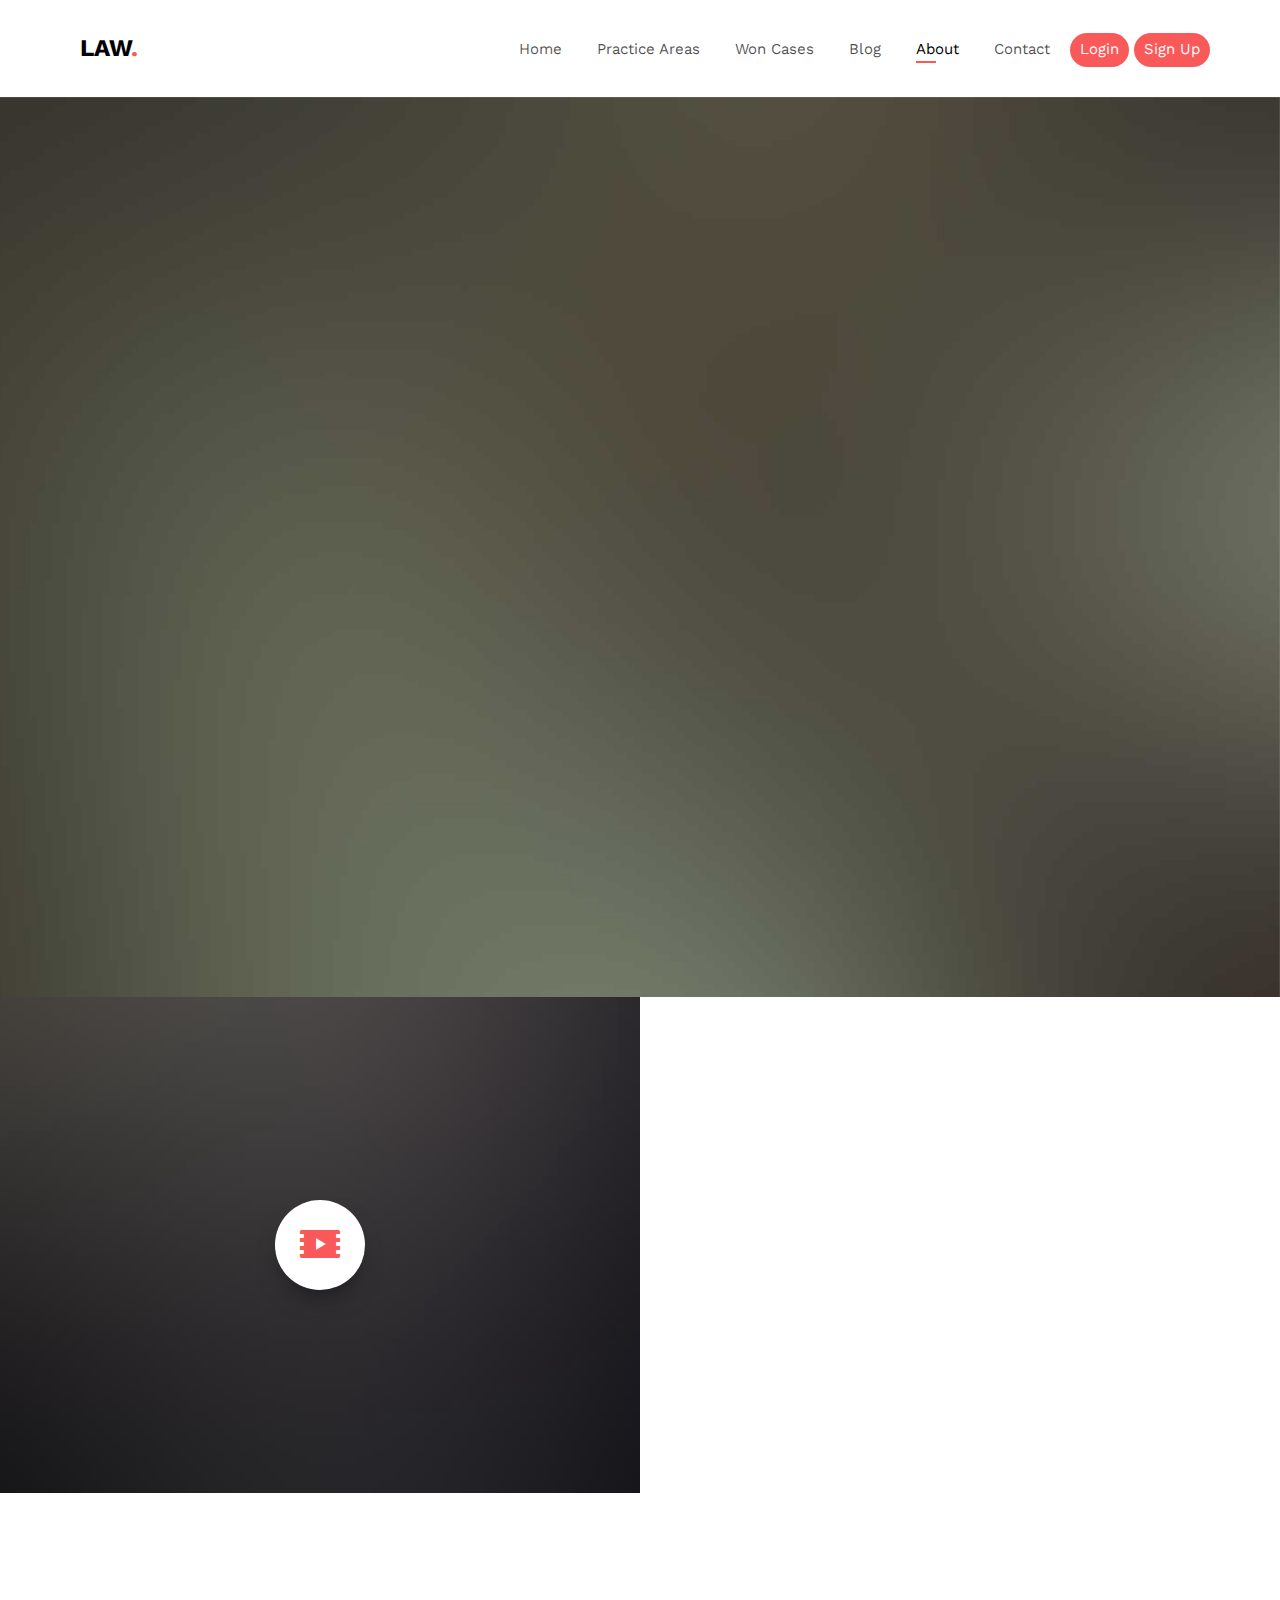
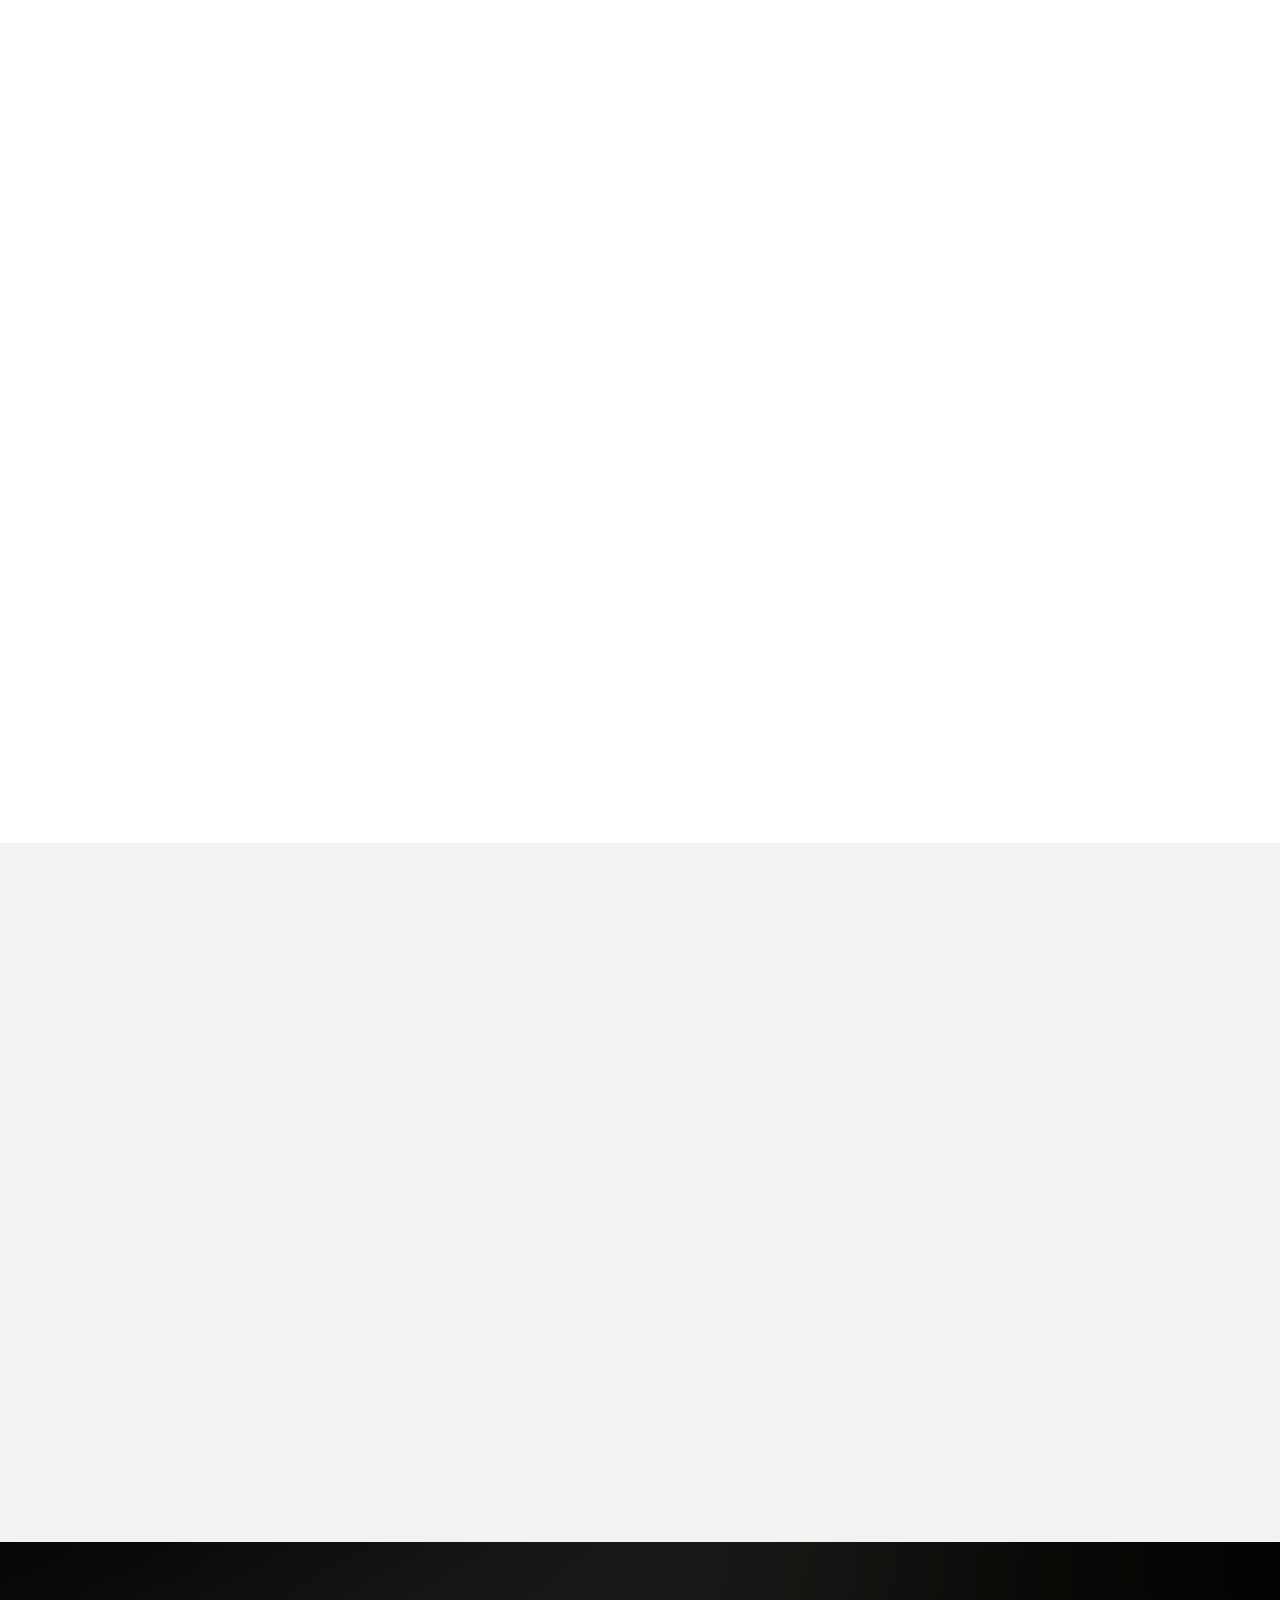
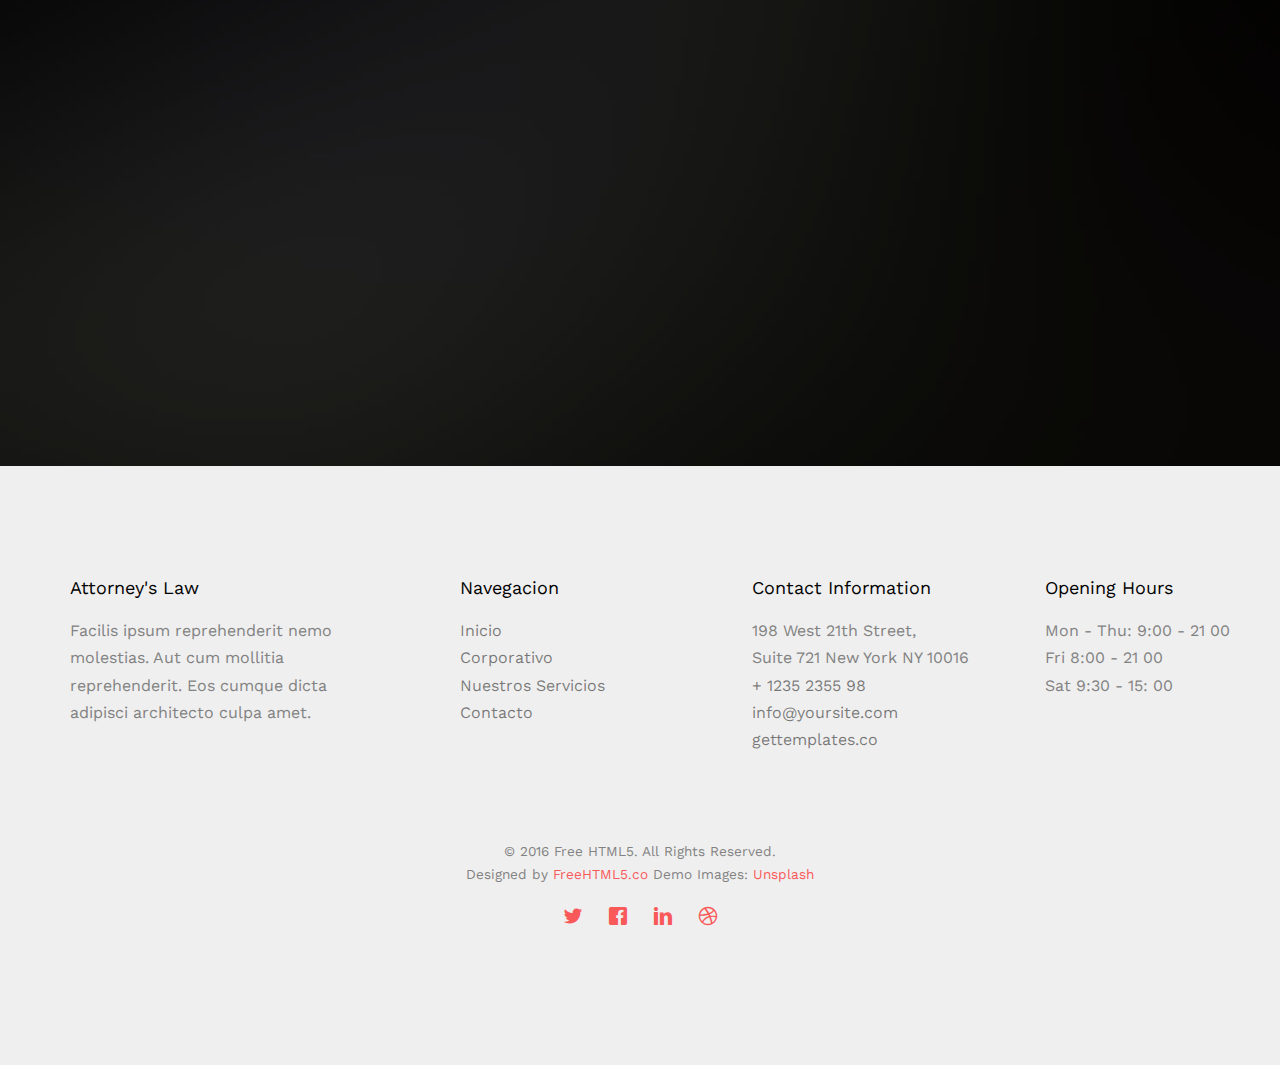
<file: about.html>
<!DOCTYPE HTML>
<html>
	<head>
	<meta charset="utf-8">
	<meta http-equiv="X-UA-Compatible" content="IE=edge">
	<title>Law &mdash; Free Website Template, Free HTML5 Template by freehtml5.co</title>
	<meta name="viewport" content="width=device-width, initial-scale=1">
	<meta name="description" content="Free HTML5 Website Template by FreeHTML5.co" />
	<meta name="keywords" content="free website templates, free html5, free template, free bootstrap, free website template, html5, css3, mobile first, responsive" />
	<meta name="author" content="FreeHTML5.co" />


  	<!-- Facebook and Twitter integration -->
	<meta property="og:title" content=""/>
	<meta property="og:image" content=""/>
	<meta property="og:url" content=""/>
	<meta property="og:site_name" content=""/>
	<meta property="og:description" content=""/>
	<meta name="twitter:title" content="" />
	<meta name="twitter:image" content="" />
	<meta name="twitter:url" content="" />
	<meta name="twitter:card" content="" />

	<link href="https://fonts.googleapis.com/css?family=Work+Sans:300,400,500,700,800" rel="stylesheet">
	
	<!-- Animate.css -->
	<link rel="stylesheet" href="css/animate.css">
	<!-- Icomoon Icon Fonts-->
	<link rel="stylesheet" href="css/icomoon.css">
	<!-- Bootstrap  -->
	<link rel="stylesheet" href="css/bootstrap.css">

	<!-- Magnific Popup -->
	<link rel="stylesheet" href="css/magnific-popup.css">

	<!-- Owl Carousel  -->
	<link rel="stylesheet" href="css/owl.carousel.min.css">
	<link rel="stylesheet" href="css/owl.theme.default.min.css">
	<!-- Flexslider  -->
	<link rel="stylesheet" href="css/flexslider.css">

	<!-- Theme style  -->
	<link rel="stylesheet" href="css/style.css">

	<!-- Modernizr JS -->
	<script src="js/modernizr-2.6.2.min.js"></script>
	<!-- FOR IE9 below -->
	<!--[if lt IE 9]>
	<script src="js/respond.min.js"></script>
	<![endif]-->

	</head>
	<body>
		
	<div class="fh5co-loader"></div>
	
	<div id="page">
	<nav class="fh5co-nav" role="navigation">
		<div class="top-menu">
			<div class="container">
				<div class="row">
					<div class="col-xs-2">
						<div id="fh5co-logo"><a href="index.html">Law<span>.</span></a></div>
					</div>
					<div class="col-xs-10 text-right menu-1">
						<ul>
							<li><a href="index.html">Home</a></li>
							<li><a href="servicios.html">Practice Areas</a></li>
							<li><a href="corporativo.html">Won Cases</a></li>
							<li class="has-dropdown">
								<a href="blog.html">Blog</a>
								<ul class="dropdown">
									<li><a href="#">Cases</a></li>
									<li><a href="#">Won Cases</a></li>
									<li><a href="#">Criminal Law</a></li>
									<li><a href="#">Business Law</a></li>
								</ul>
							</li>
							<li class="active"><a href="about.html">About</a></li>
							<li><a href="contacto.html">Contact</a></li>
							<li class="btn-cta"><a href="#"><span>Login</span></a></li>
							<li class="btn-cta"><a href="#"><span>Sign Up</span></a></li>
						</ul>
					</div>
				</div>
				
			</div>
		</div>
	</nav>

	<aside id="fh5co-hero" class="js-fullheight">
		<div class="flexslider js-fullheight">
			<ul class="slides">
		   	<li style="background-image: url(images/img_bg_1.jpg);">
		   		<div class="overlay-gradient"></div>
		   		<div class="container">
		   			<div class="col-md-10 col-md-offset-1 text-center js-fullheight slider-text">
		   				<div class="slider-text-inner desc">
		   					<h2 class="heading-section">About Us</h2>
		   					<p class="fh5co-lead">Designed with <i class="icon-heart3"></i> by the fine folks at <a href="http://freehtml5.co" target="_blank">FreeHTML5.co</a></p>
		   				</div>
		   			</div>
		   		</div>
		   	</li>
		  	</ul>
	  	</div>
	</aside>
	<div id="fh5co-content">
		<div class="video fh5co-video" style="background-image: url(images/video.jpg);">
			<a href="https://vimeo.com/channels/staffpicks/93951774" class="popup-vimeo"><i class="icon-video2"></i></a>
			<div class="overlay"></div>
		</div>
		<div class="choose animate-box">
			<div class="fh5co-heading">
				<h2>Why Choose Us?</h2>
				<p>Far far away, behind the word mountains, far from the countries Vokalia and Consonantia, there live the blind texts far from the countries Vokalia and Consonantia, there live the blind texts. </p>
			</div>
			<div class="progress">
				<div class="progress-bar progress-bar-striped active" role="progressbar" aria-valuenow="50" aria-valuemin="0" aria-valuemax="100" style="width:50%">
				Adoption Law 50%
				</div>
			</div>
			<div class="progress">
				<div class="progress-bar progress-bar-striped active" role="progressbar" aria-valuenow="50" aria-valuemin="0" aria-valuemax="100" style="width:80%">
				Family Law 80%
				</div>
			</div>
			<div class="progress">
				<div class="progress-bar progress-bar-striped active" role="progressbar" aria-valuenow="50" aria-valuemin="0" aria-valuemax="100" style="width:70%">
				Real Estate Law 70%
				</div>
			</div>
			<div class="progress">
				<div class="progress-bar progress-bar-striped active" role="progressbar" aria-valuenow="50" aria-valuemin="0" aria-valuemax="100" style="width:40%">
				Personal Injury Law 40%
				</div>
			</div>
		</div>
	</div>

	<div id="fh5co-about">
		<div class="container">
			<div class="row animate-box">
				<div class="col-md-8 col-md-offset-2 text-center fh5co-heading">
					<h2>Our Attorneys</h2>
					<p>Dignissimos asperiores vitae velit veniam totam fuga molestias accusamus alias autem provident. Odit ab aliquam dolor eius.</p>
				</div>
			</div>
			<div class="row">
				<div class="col-md-4 col-sm-4 text-center animate-box" data-animate-effect="fadeIn">
					<div class="fh5co-staff">
						<img src="images/user-2.jpg" alt="Free HTML5 Templates by gettemplates.co">
						<h3>Jean Smith</h3>
						<strong class="role">Counsel</strong>
						<p>Quos quia provident consequuntur culpa facere ratione maxime commodi voluptates id repellat velit eaque aspernatur expedita. Possimus itaque adipisci.</p>
						<ul class="fh5co-social-icons">
							<li><a href="#"><i class="icon-facebook"></i></a></li>
							<li><a href="#"><i class="icon-twitter"></i></a></li>
							<li><a href="#"><i class="icon-dribbble"></i></a></li>
							<li><a href="#"><i class="icon-github"></i></a></li>
						</ul>
					</div>
				</div>
				<div class="col-md-4 col-sm-4 text-center animate-box" data-animate-effect="fadeIn">
					<div class="fh5co-staff">
						<img src="images/user-2.jpg" alt="Free HTML5 Templates by gettemplates.co">
						<h3>Hush Raven</h3>
						<strong class="role">Head of International Practice</strong>
						<p>Quos quia provident consequuntur culpa facere ratione maxime commodi voluptates id repellat velit eaque aspernatur expedita. Possimus itaque adipisci.</p>
						<ul class="fh5co-social-icons">
							<li><a href="#"><i class="icon-facebook"></i></a></li>
							<li><a href="#"><i class="icon-twitter"></i></a></li>
							<li><a href="#"><i class="icon-dribbble"></i></a></li>
							<li><a href="#"><i class="icon-github"></i></a></li>
						</ul>
					</div>
				</div>
				<div class="col-md-4 col-sm-4 text-center animate-box" data-animate-effect="fadeIn">
					<div class="fh5co-staff">
						<img src="images/user-2.jpg" alt="Free HTML5 Templates by gettemplates.co">
						<h3>Alex King</h3>
						<strong class="role">Managing Partner, Attorney</strong>
						<p>Quos quia provident consequuntur culpa facere ratione maxime commodi voluptates id repellat velit eaque aspernatur expedita. Possimus itaque adipisci.</p>
						<ul class="fh5co-social-icons">
							<li><a href="#"><i class="icon-facebook"></i></a></li>
							<li><a href="#"><i class="icon-twitter"></i></a></li>
							<li><a href="#"><i class="icon-dribbble"></i></a></li>
							<li><a href="#"><i class="icon-github"></i></a></li>
						</ul>
					</div>
				</div>
			</div>
		</div>
	</div>

	<div id="fh5co-testimonial" class="fh5co-bg-section">
		<div class="container">
			<div class="row animate-box">
				<div class="col-md-6 col-md-offset-3 text-center fh5co-heading">
					<h2>Testimonials</h2>
				</div>
			</div>
			<div class="row">
				<div class="col-md-10 col-md-offset-1">
					<div class="row animate-box">
						<div class="owl-carousel owl-carousel-fullwidth">
							<div class="item">
								<div class="testimony-slide active text-center">
									<figure>
										<img src="images/user-1.jpg" alt="user">
									</figure>
									<span>Jean Doe, via <a href="#" class="twitter">Twitter</a></span>
									<blockquote>
										<p>&ldquo;Far far away, behind the word mountains, far from the countries Vokalia and Consonantia, there live the blind texts. Separated they live in Bookmarksgrove right at the coast of the Semantics, a large language ocean.&rdquo;</p>
									</blockquote>
								</div>
							</div>
							<div class="item">
								<div class="testimony-slide active text-center">
									<figure>
										<img src="images/user-1.jpg" alt="user">
									</figure>
									<span>John Doe, via <a href="#" class="twitter">Twitter</a></span>
									<blockquote>
										<p>&ldquo;Separated they live in Bookmarksgrove right at the coast of the Semantics, a large language ocean.&rdquo;</p>
									</blockquote>
								</div>
							</div>
							<div class="item">
								<div class="testimony-slide active text-center">
									<figure>
										<img src="images/user-1.jpg" alt="user">
									</figure>
									<span>John Doe, via <a href="#" class="twitter">Twitter</a></span>
									<blockquote>
										<p>&ldquo;Far from the countries Vokalia and Consonantia, there live the blind texts. Separated they live in Bookmarksgrove right at the coast of the Semantics, a large language ocean.&rdquo;</p>
									</blockquote>
								</div>
							</div>
						</div>
					</div>
				</div>
			</div>
		</div>
	</div>


	<div id="fh5co-started" style="background-image:url(images/img_bg_2.jpg);">
		<div class="overlay"></div>
		<div class="container">
			<div class="row animate-box">
				<div class="col-md-8 col-md-offset-2 text-center fh5co-heading">
					<h2>Legal Advice</h2>
					<p>We help people effectively fight their offenders back and successfully defend their own stand!</p>
				</div>
			</div>
			<div class="row animate-box">
				<div class="col-md-8 col-md-offset-2 text-center">
					<p><a href="#" class="btn btn-default btn-lg">Consultation</a></p>
				</div>
			</div>
		</div>
	</div>

	<footer id="fh5co-footer" role="contentinfo">
		<div class="container">
			<div class="row row-pb-md">
				<div class="col-md-3 fh5co-widget">
					<h4>Attorney's Law</h4>
					<p>Facilis ipsum reprehenderit nemo molestias. Aut cum mollitia reprehenderit. Eos cumque dicta adipisci architecto culpa amet.</p>
				</div>
				<div class="col-md-3 col-md-push-1">
					<h4>Navegacion</h4>
					<ul class="fh5co-footer-links">
						<li><a href="index.html">Inicio</a></li>
						<li><a href="corporativo.html">Corporativo</a></li>
						<li><a href="servicios.html">Nuestros Servicios</a></li>
						<li><a href="contacto.html">Contacto</a></li>
					</ul>
				</div>

				<div class="col-md-3 col-md-push-1">
					<h4>Contact Information</h4>
					<ul class="fh5co-footer-links">
						<li>198 West 21th Street, <br> Suite 721 New York NY 10016</li>
						<li><a href="tel://1234567920">+ 1235 2355 98</a></li>
						<li><a href="mailto:info@yoursite.com">info@yoursite.com</a></li>
						<li><a href="http://gettemplates.co">gettemplates.co</a></li>
					</ul>
				</div>

				<div class="col-md-3 col-md-push-1">
					<h4>Opening Hours</h4>
					<ul class="fh5co-footer-links">
						<li>Mon - Thu: 9:00 - 21 00</li>
						<li>Fri 8:00 - 21 00</li>
						<li>Sat 9:30 - 15: 00</li>
					</ul>
				</div>

			</div>

			<div class="row copyright">
				<div class="col-md-12 text-center">
					<p>
						<small class="block">&copy; 2016 Free HTML5. All Rights Reserved.</small> 
						<small class="block">Designed by <a href="http://freehtml5.co/" target="_blank">FreeHTML5.co</a> Demo Images: <a href="http://unsplash.co/" target="_blank">Unsplash</a></small>
					</p>
					<p>
						<ul class="fh5co-social-icons">
							<li><a href="#"><i class="icon-twitter"></i></a></li>
							<li><a href="#"><i class="icon-facebook"></i></a></li>
							<li><a href="#"><i class="icon-linkedin"></i></a></li>
							<li><a href="#"><i class="icon-dribbble"></i></a></li>
						</ul>
					</p>
				</div>
			</div>

		</div>
	</footer>
	</div>

	<div class="gototop js-top">
		<a href="#" class="js-gotop"><i class="icon-arrow-up"></i></a>
	</div>
	
	<!-- jQuery -->
	<script src="js/jquery.min.js"></script>
	<!-- jQuery Easing -->
	<script src="js/jquery.easing.1.3.js"></script>
	<!-- Bootstrap -->
	<script src="js/bootstrap.min.js"></script>
	<!-- Waypoints -->
	<script src="js/jquery.waypoints.min.js"></script>
	<!-- Stellar Parallax -->
	<script src="js/jquery.stellar.min.js"></script>
	<!-- Carousel -->
	<script src="js/owl.carousel.min.js"></script>
	<!-- Flexslider -->
	<script src="js/jquery.flexslider-min.js"></script>
	<!-- countTo -->
	<script src="js/jquery.countTo.js"></script>
	<!-- Magnific Popup -->
	<script src="js/jquery.magnific-popup.min.js"></script>
	<script src="js/magnific-popup-options.js"></script>
	<!-- Main -->
	<script src="js/main.js"></script>

	</body>
</html>
</file>
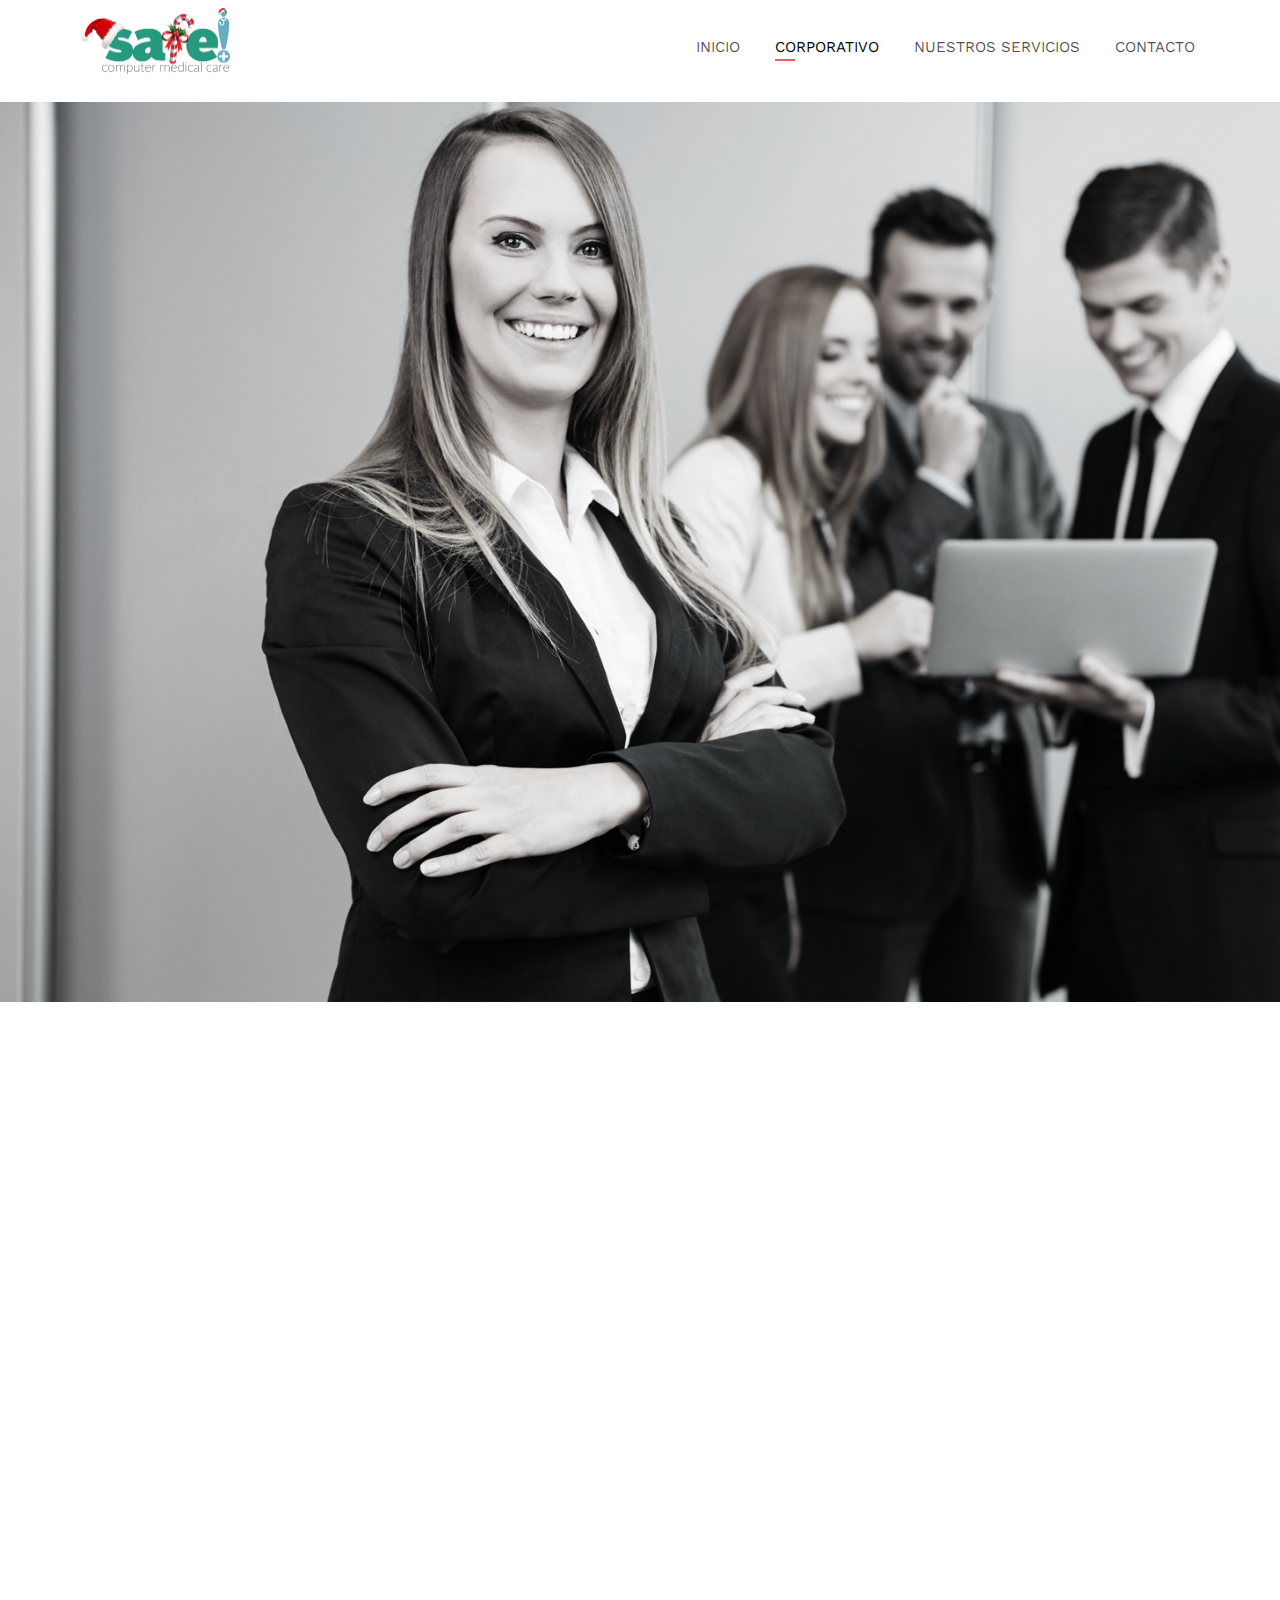
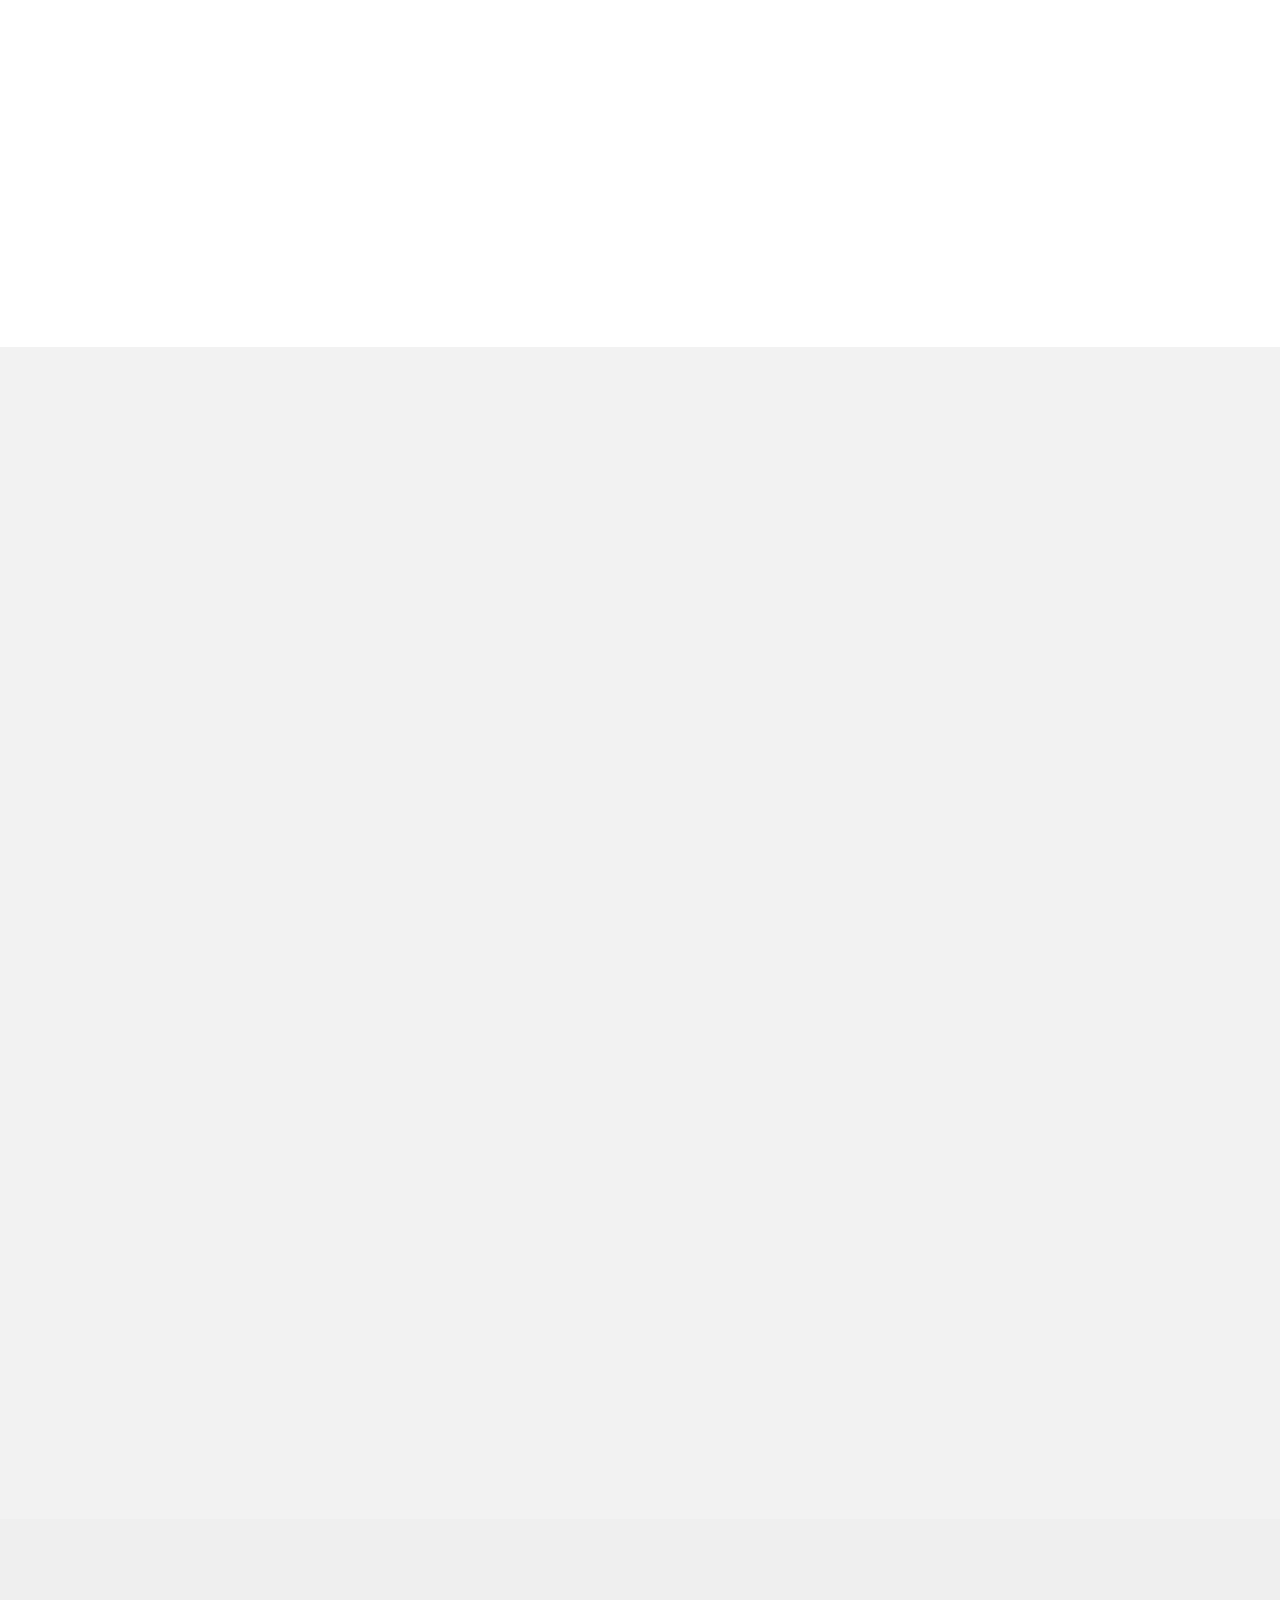
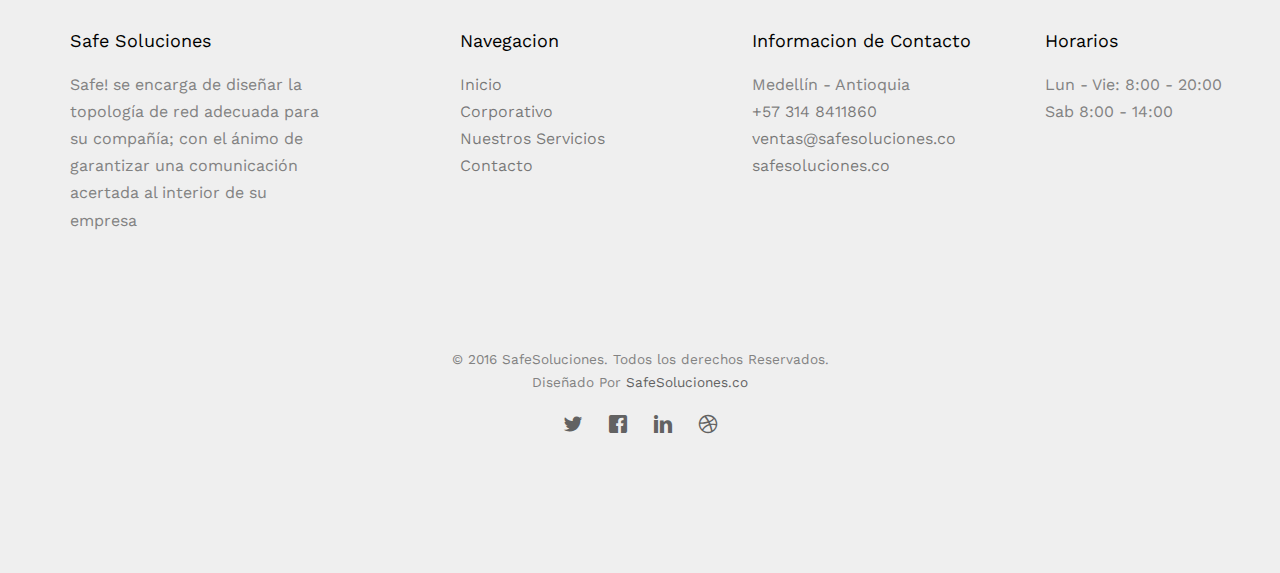
<file: corporativo.html>
<!DOCTYPE HTML>
<html>
<head>
	<meta charset="utf-8">
	<meta http-equiv="X-UA-Compatible" content="IE=edge">
	<title>Safe Soluciones - Corporativo</title>
	<meta name="viewport" content="width=device-width, initial-scale=1">
	<meta name="description" content="" />
	<meta name="keywords" content="" />
	<meta name="author" content="SafeSoluciones.co" />

	<!-- Facebook and Twitter integration -->
	<meta property="og:title" content=""/>
	<meta property="og:image" content=""/>
	<meta property="og:url" content=""/>
	<meta property="og:site_name" content=""/>
	<meta property="og:description" content=""/>
	<meta name="twitter:title" content="" />
	<meta name="twitter:image" content="" />
	<meta name="twitter:url" content="" />
	<meta name="twitter:card" content="" />

	<link href="https://fonts.googleapis.com/css?family=Work+Sans:300,400,500,700,800" rel="stylesheet">

	<!-- Animate.css -->
	<link rel="stylesheet" href="css/animate.css">
	<!-- Icomoon Icon Fonts-->
	<link rel="stylesheet" href="css/icomoon.css">
	<!-- Bootstrap  -->
	<link rel="stylesheet" href="css/bootstrap.css">

	<!-- Magnific Popup -->
	<link rel="stylesheet" href="css/magnific-popup.css">

	<!-- Owl Carousel  -->
	<link rel="stylesheet" href="css/owl.carousel.min.css">
	<link rel="stylesheet" href="css/owl.theme.default.min.css">
	<!-- Flexslider  -->
	<link rel="stylesheet" href="css/flexslider.css">

	<!-- Theme style  -->
	<link rel="stylesheet" href="css/style.css">

	<!-- Modernizr JS -->
	<script src="js/modernizr-2.6.2.min.js"></script>
	<!-- FOR IE9 below -->
	<!--[if lt IE 9]>
	<script src="js/respond.min.js"></script>
	<![endif]-->

</head>
<body>

<div class="fh5co-loader"></div>

<div id="page">
	<nav class="fh5co-nav" role="navigation">
		<div class="top-menu">
			<div class="container">
				<div class="row">
					<div class="col-xs-2">
						<div id="fh5co-logo"><a href="index.html" class="logo"><img src="images/logo.png"></a></div>
					</div>
					<div class="col-xs-10 text-right menu-1">
						<ul>
							<li><a href="index.html">INICIO</a></li>
							<li class="active"><a href="corporativo.html">CORPORATIVO</a></li>
							<li><a href="servicios.html">NUESTROS SERVICIOS</a></li>
							<li><a href="contacto.html">CONTACTO</a></li>
							<!--<li class="btn-cta"><a href="#"><span>Login</span></a></li>-->
							<!--<li class="btn-cta"><a href="#"><span>Sign Up</span></a></li>-->
						</ul>
					</div>
				</div>

			</div>
		</div>
	</nav>

	<aside id="fh5co-hero" class="js-fullheight">
		<div class="flexslider js-fullheight">
			<ul class="slides">
		   	<li style="background-image: url(images/mision_0.jpg);  filter: grayscale(90%); ">
		   		<div class="overlay-gradient"></div>
		   		<div class="container">
		   			<div class="col-md-10 col-md-offset-1 text-center js-fullheight slider-text">
		   				<div class="slider-text-inner desc">
		   					<h2 style="color: #fff" class="heading-section">SAFE! SOLUCIONES INFORMÁTICAS</h2>
		   					<p  style="color: #fff" class="fh5co-lead">Safe! Pone a su disposición todo su equipo técnico, conformado por Ingenieros, tecnólogos y técnicos altamente calificados, trabajamos desde la sensibilización de los funcionarios de su empresa,
								mediante la capacitación, acompañamiento y seguimiento en la mejora de los procesos y ayudándolos a dar buen uso a las herramientas tecnológicas que la empresa pone a su disposición, con el fin de mejorar
								los tiempos en las respuestas de su procesos productivos.
								Capacitamos al personal encargado de su área de tecnología, para que estén a la vanguardia de los últimos avances y en el manejo adecuado de herramientas tecnológicas, lo cual mejora en un alto porcentaje el rendimiento de su maquinaria tecnológica.</p>
		   				</div>
		   			</div>
		   		</div>
		   	</li>
		  	</ul>
	  	</div>
	</aside>

		<div id="fh5co-project">
			<div class="container">
				<div class="row animate-box">
					<div class="col-md-8 col-md-offset-2 text-center fh5co-heading">
						<h2>Nuestro Equipo</h2>
						<!--<p>Capacitamos al personal encargado de su área de tecnología, para que estén a la vanguardia de los últimos avances y en el manejo adecuado de herramientas tecnológicas, lo cual mejora en un alto porcentaje el rendimiento de su maquinaria tecnológica.</p>-->
					</div>
				</div>
			</div>
			<div class="container">
				<div class="row">
					<div class="col-md-4 col-sm-6 text-center fh5co-project animate-box" data-animate-effect="fadeIn">
						<a href="#"><img src="images/project-1.jpg" alt="" class="img-responsive">
							<h3>Juan Carlos Trujillo</h3>
							<span>Desarrollador Web</span>
						</a>
					</div>
					<div class="col-md-4 col-sm-6 text-center fh5co-project animate-box" data-animate-effect="fadeIn">
						<a href="#"><img src="images/project-2.jpg" alt="" class="img-responsive">
							<h3>Franshescoli Polania</h3>
							<span>Diseñador</span>
						</a>
					</div>
					<div class="col-md-4 col-sm-6 text-center fh5co-project animate-box" data-animate-effect="fadeIn">
						<a href="#"><img src="images/project-3.jpg" alt="" class="img-responsive">
							<h3>Anderson Lopez</h3>
							<span>Desarrollador</span>
						</a>
					</div>
					<div class="col-md-4 col-sm-6 text-center fh5co-project animate-box" data-animate-effect="fadeIn">
						<a href="#"><img src="images/project-4.jpg" alt="" class="img-responsive">
							<h3>Daniela Velez</h3>
							<span>Diseño</span>
						</a>
					</div>
					<div class="col-md-4 col-sm-6 text-center fh5co-project animate-box" data-animate-effect="fadeIn">
						<a href="#"><img src="images/project-5.jpg" alt="" class="img-responsive">
							<h3>David Vasquez</h3>
							<span>Desarrollador Web</span>
						</a>
					</div>
					<div class="col-md-4 col-sm-6 text-center fh5co-project animate-box" data-animate-effect="fadeIn">
						<a href="#"><img src="images/project-6.jpg" alt="" class="img-responsive">
							<h3>Johnnatan Villada</h3>
							<span>Gerente</span>
						</a>
					</div>
				</div>
			</div>
		</div>

	<div id="fh5co-practice" class="fh5co-bg-section">
		<div class="container">
			<div class="row animate-box">
				<div class="col-md-8 col-md-offset-2 text-center fh5co-heading">
					<h2>NOSOTROS</h2>
					<p>Conoce Un Poco Sobre Nuestra Empresa</p>
				</div>
			</div>
			<div class="row">
				<div class="col-md-4 text-center animate-box">
					<div class="services">
						<div class="desc">
							<h1>Mision</h1>
							<p style="text-align: justify">
								Nos dedicamos a la venta, alquiler, soporte e implementación tecnológica. Generadora de valor para nuestros clientes, a través de excelentes relaciones,
								innovación, buenos negocios, trabajo continuo, persistencia y disciplina, ayudamos a las empresas a poner la gestión de sus funciones en único sistema,
								reduciendo el impacto por pérdida de tiempo, de información y de dinero.
							</p>
						</div>
					</div>
				</div>
				<div class="col-md-4 text-center animate-box">
					<div class="services">
						<div class="desc">
							<h1>Vision</h1>
							<p style="text-align: justify">
								Ser rentables, perdurables y reconocidos como la empresa de
								Soporte Técnico especializado líder en el mercado colombiano.
							</p>
						</div>
					</div>
				</div>
				<div class="col-md-4 text-center animate-box">
					<div class="services">
						<div class="desc">
							<h1>Valores</h1>
							<p style="text-align: justify">
								*El respeto y responsabilidad que proyectamos a nuestros clientes y proveedores nos permite su confianza y credibilidad.<br>
								*Comunicación y trabajo en equipo.<br>
								*Disfrutamos de lo que hacemos.<br>
								*Hacemos relaciones de amistad.<br>
								*Cumplimiento.
							</p>
							<span></span>
						</div>
					</div>
				</div>
				<div class="col-md-4 text-center animate-box">
					<div class="services">
						<div class="desc">
							<h1>Principios</h1>
							<p style="text-align: justify">
								*Cumplimiento.<br>
								*Innovación y crecimiento.<br>
								*Escalabilidad.<br>
								*Calidad de la atención.<br>
								*Precios módicos.
							</p>
							<span></span>
						</div>
					</div>
				</div>

			</div>
		</div>
	</div>

	<footer id="fh5co-footer" role="contentinfo">
		<div class="container">
			<div class="row row-pb-md">
				<div class="col-md-3 fh5co-widget">
					<h4>Safe Soluciones</h4>
					<p>Safe! se encarga de diseñar la topología de red adecuada para su compañía; con el ánimo de garantizar una comunicación acertada al interior de su empresa</p>
				</div>
				<div class="col-md-3 col-md-push-1">
					<h4>Navegacion</h4>
					<ul class="fh5co-footer-links">
						<li><a href="index.html">Inicio</a></li>
						<li><a href="corporativo.html">Corporativo</a></li>
						<li><a href="servicios.html">Nuestros Servicios</a></li>
						<li><a href="contacto.html">Contacto</a></li>
					</ul>
				</div>

				<div class="col-md-3 col-md-push-1">
					<h4>Informacion de Contacto</h4>
					<ul class="fh5co-footer-links">
						<li> Medellín - Antioquia</li>
						<li><a href="tel://314 8411860">+57 314 8411860</a></li>
						<li><a href="mailto:ventas@safesoluciones.co">ventas@safesoluciones.co</a></li>
						<li><a href="http://safesoluciones.co">safesoluciones.co</a></li>
					</ul>
				</div>

				<div class="col-md-3 col-md-push-1">
					<h4>Horarios</h4>
					<ul class="fh5co-footer-links">
						<li>Lun - Vie: 8:00 - 20:00</li>
						<li>Sab 8:00 - 14:00</li>
					</ul>
				</div>

			</div>

			<div class="row copyright">
				<div class="col-md-12 text-center">
					<p>
						<small class="block">&copy; 2016 SafeSoluciones. Todos los derechos Reservados.</small>
						<small class="block">Diseñado Por <a style="color: #626262" href="http://safesoluciones.co/" target="_blank">SafeSoluciones.co</a></small>
					</p>
					<p>
					<ul class="fh5co-social-icons">
						<li><a href="#" style="color: #626262"><i class="icon-twitter"></i></a></li>
						<li><a href="#" style="color: #626262"><i class="icon-facebook"></i></a></li>
						<li><a href="#" style="color: #626262"><i class="icon-linkedin"></i></a></li>
						<li><a href="#" style="color: #626262"><i class="icon-dribbble"></i></a></li>
					</ul>
					</p>
				</div>
			</div>

		</div>
	</footer>
	</div>

	<div class="gototop js-top">
		<a href="#" class="js-gotop"><i class="icon-arrow-up"></i></a>
	</div>

	<!-- jQuery -->
	<script src="js/jquery.min.js"></script>
	<!-- jQuery Easing -->
	<script src="js/jquery.easing.1.3.js"></script>
	<!-- Bootstrap -->
	<script src="js/bootstrap.min.js"></script>
	<!-- Waypoints -->
	<script src="js/jquery.waypoints.min.js"></script>
	<!-- Stellar Parallax -->
	<script src="js/jquery.stellar.min.js"></script>
	<!-- Carousel -->
	<script src="js/owl.carousel.min.js"></script>
	<!-- Flexslider -->
	<script src="js/jquery.flexslider-min.js"></script>
	<!-- countTo -->
	<script src="js/jquery.countTo.js"></script>
	<!-- Magnific Popup -->
	<script src="js/jquery.magnific-popup.min.js"></script>
	<script src="js/magnific-popup-options.js"></script>
	<!-- Main -->
	<script src="js/main.js"></script>

	</body>
</html>
</file>
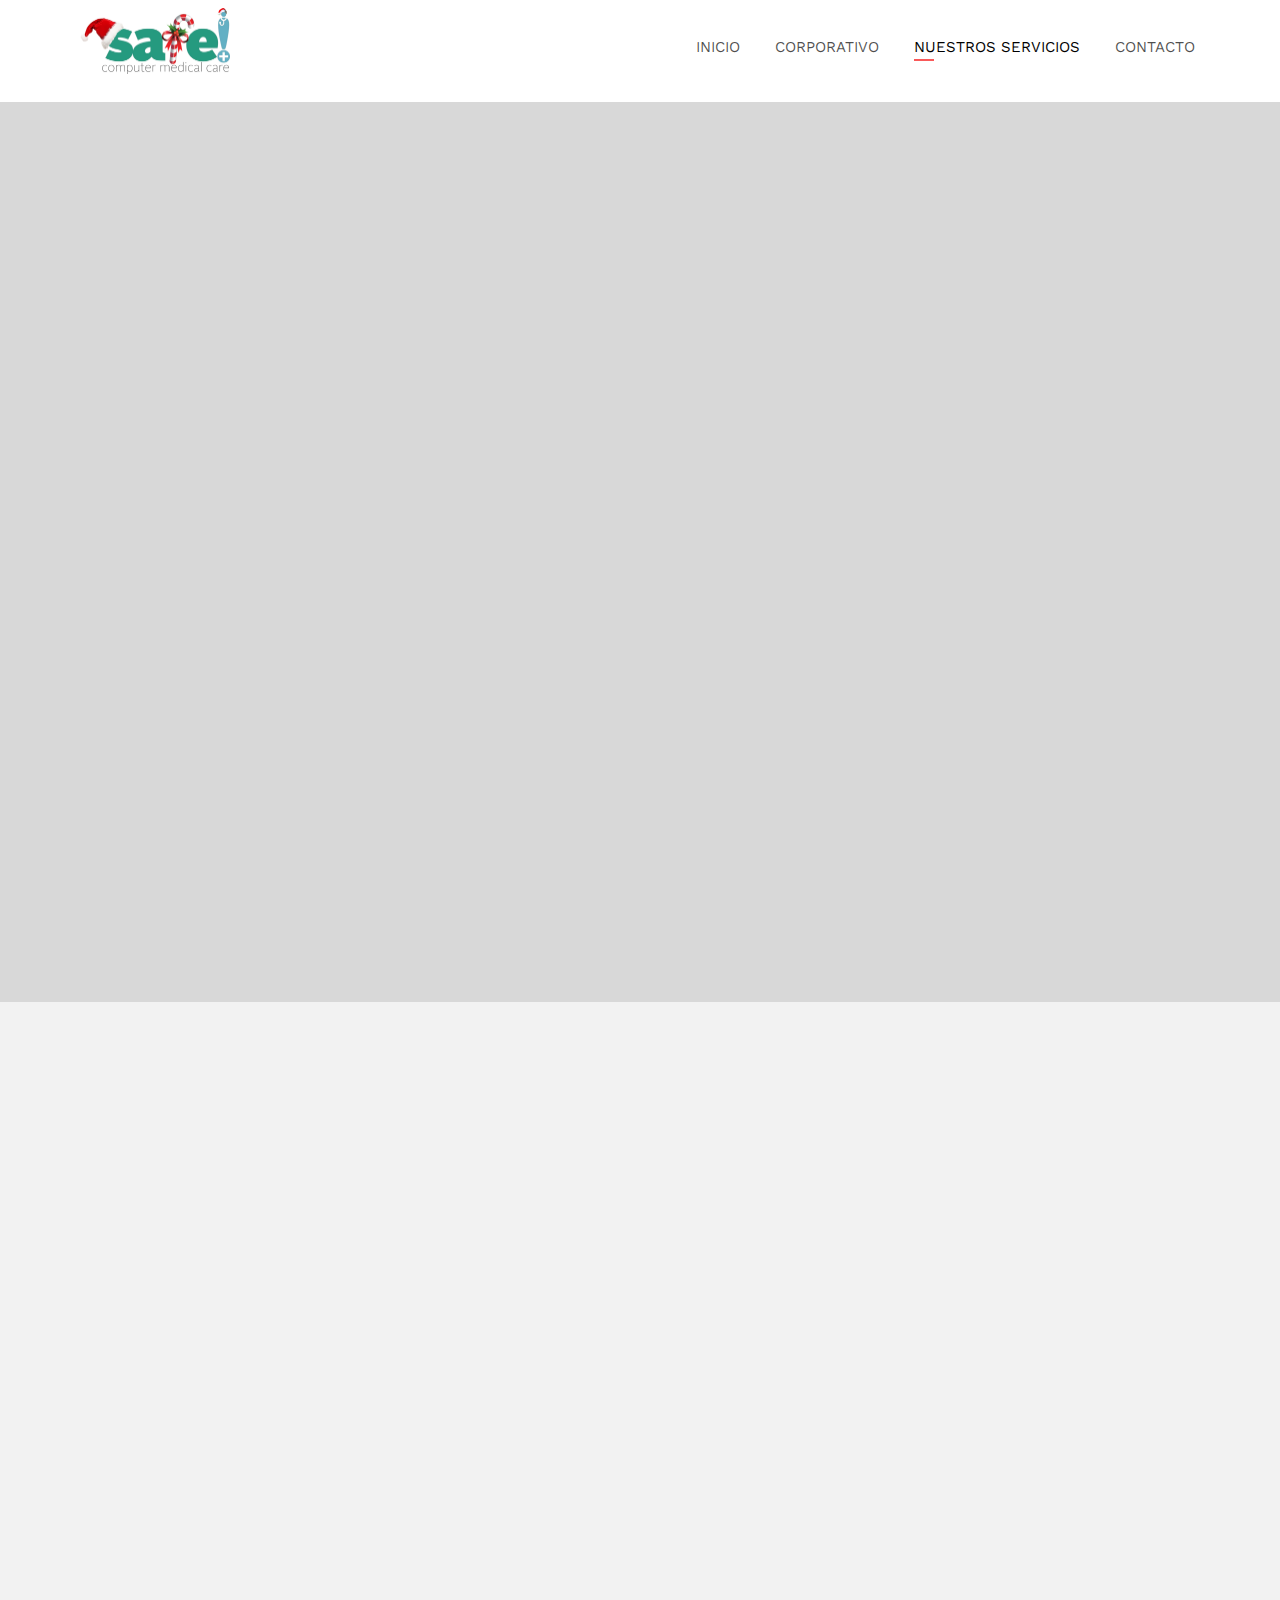
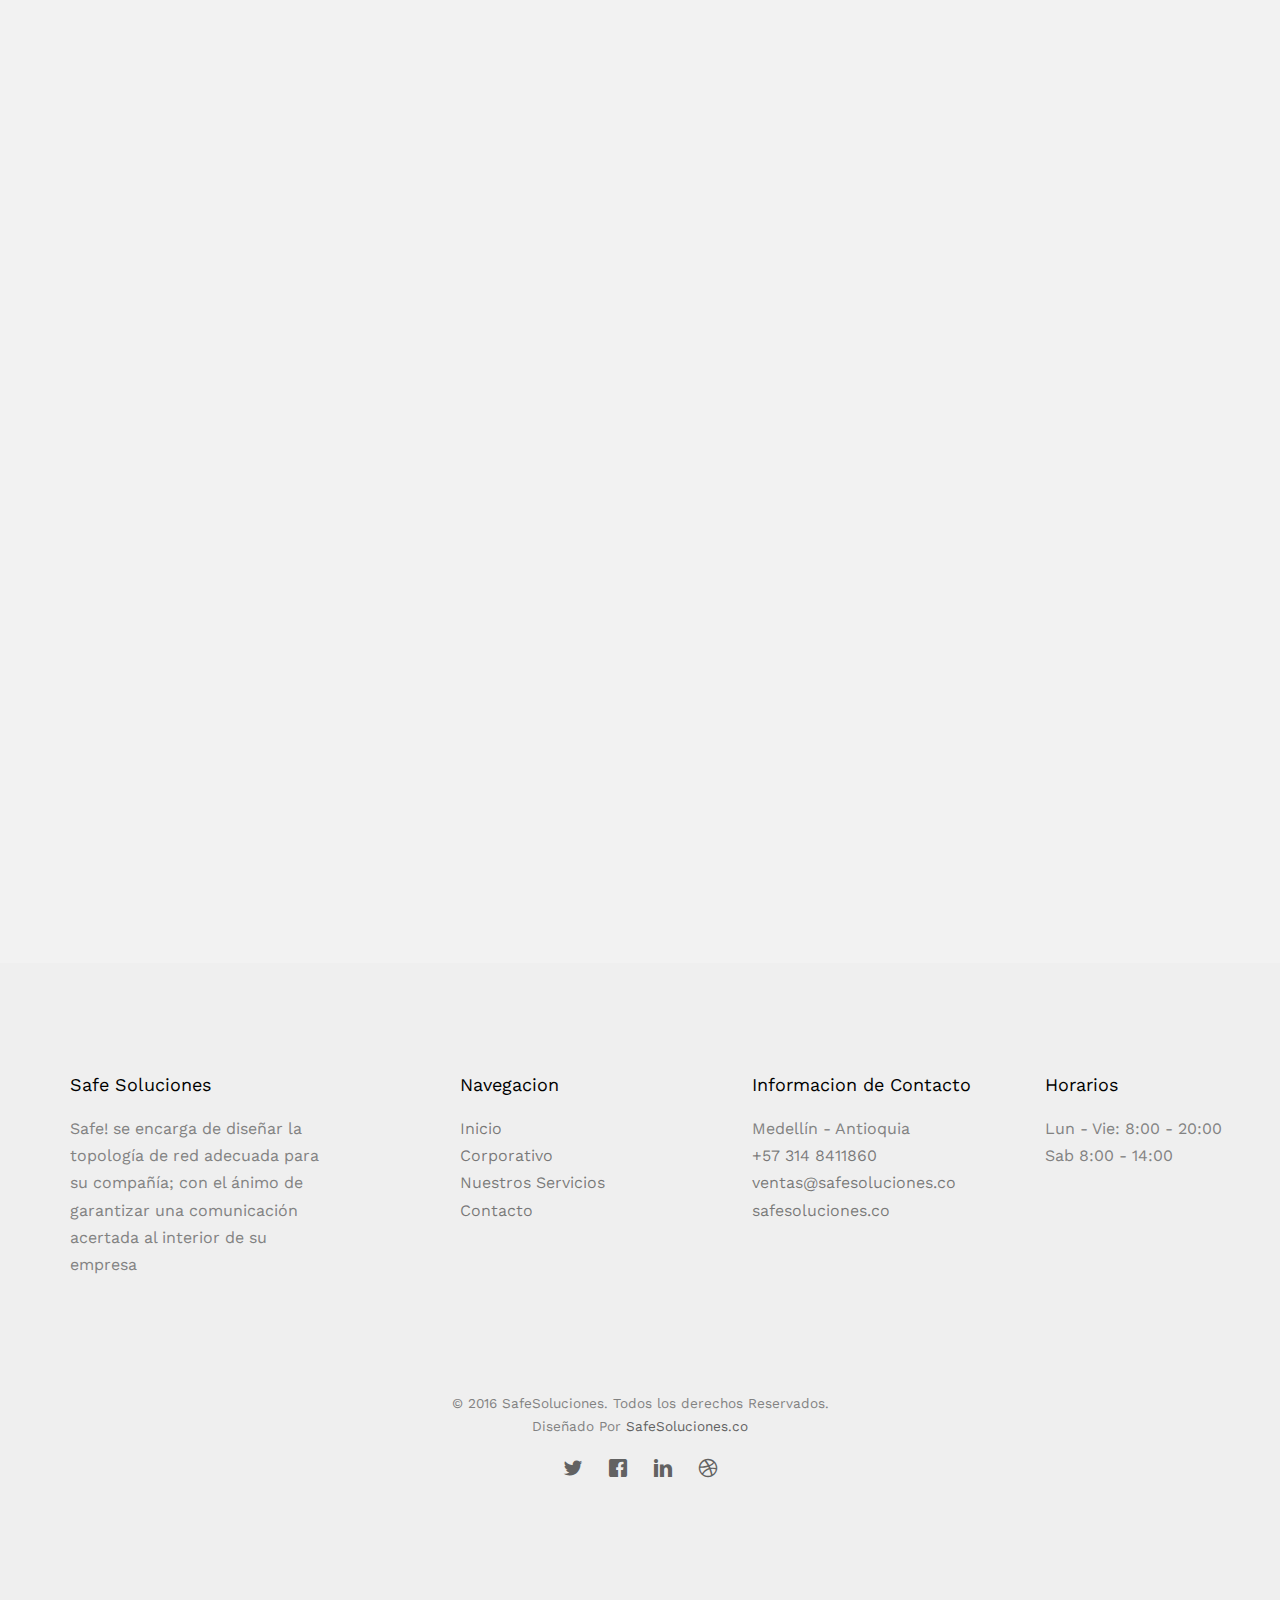
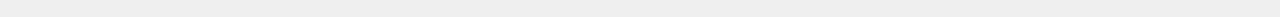
<file: servicios.html>
<!DOCTYPE HTML>
<html>
<head>
	<meta charset="utf-8">
	<meta http-equiv="X-UA-Compatible" content="IE=edge">
	<title>Safe Soluciones</title>
	<meta name="viewport" content="width=device-width, initial-scale=1">
	<meta name="description" content="" />
	<meta name="keywords" content="" />
	<meta name="author" content="SafeSoluciones.co" />

	<!-- Facebook and Twitter integration -->
	<meta property="og:title" content=""/>
	<meta property="og:image" content=""/>
	<meta property="og:url" content=""/>
	<meta property="og:site_name" content=""/>
	<meta property="og:description" content=""/>
	<meta name="twitter:title" content="" />
	<meta name="twitter:image" content="" />
	<meta name="twitter:url" content="" />
	<meta name="twitter:card" content="" />

	<link href="https://fonts.googleapis.com/css?family=Work+Sans:300,400,500,700,800" rel="stylesheet">

	<!-- Animate.css -->
	<link rel="stylesheet" href="css/animate.css">
	<!-- Icomoon Icon Fonts-->
	<link rel="stylesheet" href="css/icomoon.css">
	<!-- Bootstrap  -->
	<link rel="stylesheet" href="css/bootstrap.css">

	<!-- Magnific Popup -->
	<link rel="stylesheet" href="css/magnific-popup.css">

	<!-- Owl Carousel  -->
	<link rel="stylesheet" href="css/owl.carousel.min.css">
	<link rel="stylesheet" href="css/owl.theme.default.min.css">
	<!-- Flexslider  -->
	<link rel="stylesheet" href="css/flexslider.css">

	<!-- Theme style  -->
	<link rel="stylesheet" href="css/style.css">

	<!-- Modernizr JS -->
	<script src="js/modernizr-2.6.2.min.js"></script>
	<!-- FOR IE9 below -->
	<!--[if lt IE 9]>
	<script src="js/respond.min.js"></script>
	<![endif]-->

</head>
<body>

<div class="fh5co-loader"></div>

<div id="page">
	<nav class="fh5co-nav" role="navigation">
		<div class="top-menu">
			<div class="container">
				<div class="row">
					<div class="col-xs-2">
						<div id="fh5co-logo"><a href="index.html" class="logo"><img src="images/logo.png"></a></div>
					</div>
					<div class="col-xs-10 text-right menu-1">
						<ul>
							<li><a href="index.html">INICIO</a></li>
							<li><a href="corporativo.html">CORPORATIVO</a></li>
							<li class="active"><a href="servicios.html">NUESTROS SERVICIOS</a></li>
							<li><a href="contacto.html">CONTACTO</a></li>

						</ul>
					</div>
				</div>

			</div>
		</div>
	</nav>

	<aside id="fh5co-hero" class="js-fullheight">
		<div class="flexslider js-fullheight">
			<ul class="slides">
		   	<li style="background-color:rgba(62, 62, 62, 0.2);">
		   		<div class="overlay-gradient"></div>
		   		<div class="container">
		   			<div class="col-md-10 col-md-offset-1 text-center js-fullheight slider-text">
		   				<div class="slider-text-inner desc">
		   					<h2 class="heading-section" style="color: #626262">GUÍA DE SOLUCIONES INMEDIATAS</h2>
		   					<p class="fh5co-lead" style="color: #626262; text-align: center">En ésta guía usted encontrará soluciones inmediatas a las necesidades de su empresa, nuestra intención es ayudarlo a tomar las decisiones acertadas para optimizar los procesos de su compañía mediante soluciones personalizadas,
								con el apoyo de nuestro personal altamente calificado y con la ayuda de herramientas tecnológicas.</p>
		   				</div>
		   			</div>
		   		</div>
		   	</li>
		  	</ul>
	  	</div>
	</aside>

	<div id="fh5co-practice" class="fh5co-bg-section">
		<div class="container">
			<div class="row animate-box">
				<div class="col-md-8 col-md-offset-2 text-center fh5co-heading">
					<h2>Nuestros Servicios</h2>
					<p>En Safe! Ofrecemos la administración de su plataforma tecnológica, inventarios y soporte del área de sistemas a los usuarios internos y externos de su compañía,
						bajo al modalidad de contratos anuales con un número determinado de hora s de atención mensual en sitio, un soporte ágil remoto y atención telefónica permanente.</p>
				</div>
			</div>
			<div class="row">
				<div class="col-md-4 text-center animate-box">
					<div class="services">
						<span class="icon" style="background-color: #009688;">
							<i style="font-size: 60px" class="icon-lifebuoy"></i>
						</span>
						<div class="desc">
							<h3>Soporte En Sitio</h3>
							<p style="text-align: justify">Damos solución a cualquier inconveniente en sus instalaciones, siempre y cuando no haya necesidad de trasladar algún dispositivo a nuestro laboratorio.</p>
						</div>
					</div>
				</div>
				<div class="col-md-4 text-center animate-box">
					<div class="services">
						<span class="icon" style="background-color: #009688;">
							<i style="font-size: 60px" class="icon-clock"></i>
						</span>
						<div class="desc">
							<h3>Soporte 24/7</h3>
							<p style="text-align: justify">Usted contará con toda nuestra maquinaria humana y tecnológica para solucionar cualquier inconveniente, a cualquier hora y cualquier día, no se preocupe por detener su operación, nosotros le ayudamos a continuar creciendo sea de día o de noche.</p>
						</div>
					</div>
				</div>
				<div class="col-md-4 text-center animate-box">
					<div class="services">
						<span class="icon" style="background-color: #009688;">
							<i style="font-size: 60px" class="icon-phone"></i>
						</span>
						<div class="desc">
							<h3>Soporte Via Telefonica</h3>
							<p style="text-align: justify">Usted cuenta con un selecto grupo de personas expertas en el área de tecnología, que están dispuestos a ayudarle en el momento que lo necesite,
								esta modalidad de soporte puede brindarle una solución inmediata al problema que tenga en su empresa.</p>
						</div>
					</div>
				</div>
				<div class="col-md-4 text-center animate-box">
					<div class="services">
						<span class="icon" style="background-color: #009688;"  >
							<i style="font-size: 60px" class="icon-network" ></i>
						</span>
						<div class="desc">
							<h3>Soporte Remoto</h3>
							<p style="text-align: justify">Ésta solución le brinda atención rápida, siempre y cuando el inconveniente sea de software y se cuente con una buena conexión a internet, usted se comunica con nosotros y dependiendo de la disponibilidad de nuestro equipo técnico calificado,
								le solucionaremos de manera ágil y rápida el inconveniente de software que tenga su estación de trabajo, ¡fácil, sin necesidad de esperas por desplazamientos!</p>
						</div>
					</div>
				</div>

				<div class="col-md-4 text-center animate-box">
					<div class="services">
						<span class="icon" style="background-color: #009688;">
							<i style="font-size: 60px" class="icon-lab-flask"></i>
						</span>
						<div class="desc">
							<h3>Soporte en Laboratorio</h3>
							<p style="text-align: justify">Safe Soluciones! cuenta en sus instalaciones con el talento humano y con tecnología de punta para solucionar los fallos de sus dispositivos en el menor tiempo posible y con las medidas de seguridad necesarias para garantizar que la información de su compañía estará siempre a salvo, en caso de ser necesario,
								ponemos a su disposición un dispositivo en remplazo del que está en nuestras instalaciones, con el fin de no interrumpir las labores de su equipo de trabajo.</p>
						</div>
					</div>
				</div>

				<div class="col-md-4 text-center animate-box">
					<div class="services">
						<span class="icon" style="background-color: #009688;">
							<i style="font-size: 60px" class="icon-users"></i>
						</span>
						<div class="desc">
							<h3>Soporte Tecnologico Especializado</h3>
							<p style="text-align: justify">
								Pone a su disposición todo su equipo técnico, conformado por Ingenieros, tecnólogos y técnicos altamente calificados, trabajamos desde la sensibilización de los funcionarios de su empresa, mediante la capacitación, acompañamiento y seguimiento en la mejora de los procesos y ayudándolos a dar buen uso a las herramientas tecnológicas que la empresa pone a su disposición, con el fin de mejorar los tiempos en las respuestas de su procesos productivos.
							</p>
						</div>
					</div>
				</div>
			</div>
		</div>
	</div>

	<footer id="fh5co-footer" role="contentinfo">
		<div class="container">
			<div class="row row-pb-md">
				<div class="col-md-3 fh5co-widget">
					<h4>Safe Soluciones</h4>
					<p>Safe! se encarga de diseñar la topología de red adecuada para su compañía; con el ánimo de garantizar una comunicación acertada al interior de su empresa</p>
				</div>
				<div class="col-md-3 col-md-push-1">
					<h4>Navegacion</h4>
					<ul class="fh5co-footer-links">
						<li><a href="index.html">Inicio</a></li>
						<li><a href="corporativo.html">Corporativo</a></li>
						<li><a href="servicios.html">Nuestros Servicios</a></li>
						<li><a href="contacto.html">Contacto</a></li>
					</ul>
				</div>

				<div class="col-md-3 col-md-push-1">
					<h4>Informacion de Contacto</h4>
					<ul class="fh5co-footer-links">
						<li> Medellín - Antioquia</li>
						<li><a href="tel://314 8411860">+57 314 8411860</a></li>
						<li><a href="mailto:ventas@safesoluciones.co">ventas@safesoluciones.co</a></li>
						<li><a href="http://safesoluciones.co">safesoluciones.co</a></li>
					</ul>
				</div>

				<div class="col-md-3 col-md-push-1">
					<h4>Horarios</h4>
					<ul class="fh5co-footer-links">
						<li>Lun - Vie: 8:00 - 20:00</li>
						<li>Sab 8:00 - 14:00</li>
					</ul>
				</div>

			</div>

			<div class="row copyright">
				<div class="col-md-12 text-center">
					<p>
						<small class="block">&copy; 2016 SafeSoluciones. Todos los derechos Reservados.</small>
						<small class="block">Diseñado Por <a style="color: #626262" href="http://safesoluciones.co/" target="_blank">SafeSoluciones.co</a></small>
					</p>
					<p>
					<ul class="fh5co-social-icons">
						<li><a href="#" style="color: #626262"><i class="icon-twitter"></i></a></li>
						<li><a href="#" style="color: #626262"><i class="icon-facebook"></i></a></li>
						<li><a href="#" style="color: #626262"><i class="icon-linkedin"></i></a></li>
						<li><a href="#" style="color: #626262"><i class="icon-dribbble"></i></a></li>
					</ul>
					</p>
				</div>
			</div>

		</div>
	</footer>
	</div>

	<div class="gototop js-top">
		<a href="#" class="js-gotop"><i class="icon-arrow-up"></i></a>
	</div>
	
	<!-- jQuery -->
	<script src="js/jquery.min.js"></script>
	<!-- jQuery Easing -->
	<script src="js/jquery.easing.1.3.js"></script>
	<!-- Bootstrap -->
	<script src="js/bootstrap.min.js"></script>
	<!-- Waypoints -->
	<script src="js/jquery.waypoints.min.js"></script>
	<!-- Stellar Parallax -->
	<script src="js/jquery.stellar.min.js"></script>
	<!-- Carousel -->
	<script src="js/owl.carousel.min.js"></script>
	<!-- Flexslider -->
	<script src="js/jquery.flexslider-min.js"></script>
	<!-- countTo -->
	<script src="js/jquery.countTo.js"></script>
	<!-- Magnific Popup -->
	<script src="js/jquery.magnific-popup.min.js"></script>
	<script src="js/magnific-popup-options.js"></script>
	<!-- Main -->
	<script src="js/main.js"></script>

	</body>
</html>
</file>
<file: css/icomoon.css>
@font-face {
  font-family: 'icomoon';
  src:  url('../fonts/icomoon/icomoon.eot?6iuir');
  src:  url('../fonts/icomoon/icomoon.eot?6iuir#iefix') format('embedded-opentype'),
    url('../fonts/icomoon/icomoon.ttf?6iuir') format('truetype'),
    url('../fonts/icomoon/icomoon.woff?6iuir') format('woff'),
    url('../fonts/icomoon/icomoon.svg?6iuir#icomoon') format('svg');
  font-weight: normal;
  font-style: normal;
}

[class^="icon-"], [class*=" icon-"] {
  /* use !important to prevent issues with browser extensions that change fonts */
  font-family: 'icomoon' !important;
  speak: none;
  font-style: normal;
  font-weight: normal;
  font-variant: normal;
  text-transform: none;
  line-height: 1;

  /* Better Font Rendering =========== */
  -webkit-font-smoothing: antialiased;
  -moz-osx-font-smoothing: grayscale;
}

.icon-eye:before {
  content: "\e000";
}
.icon-paper-clip:before {
  content: "\e001";
}
.icon-mail:before {
  content: "\e002";
}
.icon-toggle:before {
  content: "\e003";
}
.icon-layout:before {
  content: "\e004";
}
.icon-link:before {
  content: "\e005";
}
.icon-bell:before {
  content: "\e006";
}
.icon-lock:before {
  content: "\e007";
}
.icon-unlock:before {
  content: "\e008";
}
.icon-ribbon:before {
  content: "\e009";
}
.icon-image:before {
  content: "\e010";
}
.icon-signal:before {
  content: "\e011";
}
.icon-target:before {
  content: "\e012";
}
.icon-clipboard:before {
  content: "\e013";
}
.icon-clock:before {
  content: "\e014";
}
.icon-watch:before {
  content: "\e015";
}
.icon-air-play:before {
  content: "\e016";
}
.icon-camera:before {
  content: "\e017";
}
.icon-video:before {
  content: "\e018";
}
.icon-disc:before {
  content: "\e019";
}
.icon-printer:before {
  content: "\e020";
}
.icon-monitor:before {
  content: "\e021";
}
.icon-server:before {
  content: "\e022";
}
.icon-cog:before {
  content: "\e023";
}
.icon-heart:before {
  content: "\e024";
}
.icon-paragraph:before {
  content: "\e025";
}
.icon-align-justify:before {
  content: "\e026";
}
.icon-align-left:before {
  content: "\e027";
}
.icon-align-center:before {
  content: "\e028";
}
.icon-align-right:before {
  content: "\e029";
}
.icon-book:before {
  content: "\e030";
}
.icon-layers:before {
  content: "\e031";
}
.icon-stack:before {
  content: "\e032";
}
.icon-stack-2:before {
  content: "\e033";
}
.icon-paper:before {
  content: "\e034";
}
.icon-paper-stack:before {
  content: "\e035";
}
.icon-search:before {
  content: "\e036";
}
.icon-zoom-in:before {
  content: "\e037";
}
.icon-zoom-out:before {
  content: "\e038";
}
.icon-reply:before {
  content: "\e039";
}
.icon-circle-plus:before {
  content: "\e040";
}
.icon-circle-minus:before {
  content: "\e041";
}
.icon-circle-check:before {
  content: "\e042";
}
.icon-circle-cross:before {
  content: "\e043";
}
.icon-square-plus:before {
  content: "\e044";
}
.icon-square-minus:before {
  content: "\e045";
}
.icon-square-check:before {
  content: "\e046";
}
.icon-square-cross:before {
  content: "\e047";
}
.icon-microphone:before {
  content: "\e048";
}
.icon-record:before {
  content: "\e049";
}
.icon-skip-back:before {
  content: "\e050";
}
.icon-rewind:before {
  content: "\e051";
}
.icon-play:before {
  content: "\e052";
}
.icon-pause:before {
  content: "\e053";
}
.icon-stop:before {
  content: "\e054";
}
.icon-fast-forward:before {
  content: "\e055";
}
.icon-skip-forward:before {
  content: "\e056";
}
.icon-shuffle:before {
  content: "\e057";
}
.icon-repeat:before {
  content: "\e058";
}
.icon-folder:before {
  content: "\e059";
}
.icon-umbrella:before {
  content: "\e060";
}
.icon-moon:before {
  content: "\e061";
}
.icon-thermometer:before {
  content: "\e062";
}
.icon-drop:before {
  content: "\e063";
}
.icon-sun:before {
  content: "\e064";
}
.icon-cloud:before {
  content: "\e065";
}
.icon-cloud-upload:before {
  content: "\e066";
}
.icon-cloud-download:before {
  content: "\e067";
}
.icon-upload:before {
  content: "\e068";
}
.icon-download:before {
  content: "\e069";
}
.icon-location:before {
  content: "\e070";
}
.icon-location-2:before {
  content: "\e071";
}
.icon-map:before {
  content: "\e072";
}
.icon-battery:before {
  content: "\e073";
}
.icon-head:before {
  content: "\e074";
}
.icon-briefcase:before {
  content: "\e075";
}
.icon-speech-bubble:before {
  content: "\e076";
}
.icon-anchor:before {
  content: "\e077";
}
.icon-globe:before {
  content: "\e078";
}
.icon-box:before {
  content: "\e079";
}
.icon-reload:before {
  content: "\e080";
}
.icon-share:before {
  content: "\e081";
}
.icon-marquee:before {
  content: "\e082";
}
.icon-marquee-plus:before {
  content: "\e083";
}
.icon-marquee-minus:before {
  content: "\e084";
}
.icon-tag:before {
  content: "\e085";
}
.icon-power:before {
  content: "\e086";
}
.icon-command:before {
  content: "\e087";
}
.icon-alt:before {
  content: "\e088";
}
.icon-esc:before {
  content: "\e089";
}
.icon-bar-graph:before {
  content: "\e090";
}
.icon-bar-graph-2:before {
  content: "\e091";
}
.icon-pie-graph:before {
  content: "\e092";
}
.icon-star:before {
  content: "\e093";
}
.icon-arrow-left:before {
  content: "\e094";
}
.icon-arrow-right:before {
  content: "\e095";
}
.icon-arrow-up:before {
  content: "\e096";
}
.icon-arrow-down:before {
  content: "\e097";
}
.icon-volume:before {
  content: "\e098";
}
.icon-mute:before {
  content: "\e099";
}
.icon-content-right:before {
  content: "\e100";
}
.icon-content-left:before {
  content: "\e101";
}
.icon-grid:before {
  content: "\e102";
}
.icon-grid-2:before {
  content: "\e103";
}
.icon-columns:before {
  content: "\e104";
}
.icon-loader:before {
  content: "\e105";
}
.icon-bag:before {
  content: "\e106";
}
.icon-ban:before {
  content: "\e107";
}
.icon-flag:before {
  content: "\e108";
}
.icon-trash:before {
  content: "\e109";
}
.icon-expand:before {
  content: "\e110";
}
.icon-contract:before {
  content: "\e111";
}
.icon-maximize:before {
  content: "\e112";
}
.icon-minimize:before {
  content: "\e113";
}
.icon-plus:before {
  content: "\e114";
}
.icon-minus:before {
  content: "\e115";
}
.icon-check:before {
  content: "\e116";
}
.icon-cross:before {
  content: "\e117";
}
.icon-move:before {
  content: "\e118";
}
.icon-delete:before {
  content: "\e119";
}
.icon-menu:before {
  content: "\e120";
}
.icon-archive:before {
  content: "\e121";
}
.icon-inbox:before {
  content: "\e122";
}
.icon-outbox:before {
  content: "\e123";
}
.icon-file:before {
  content: "\e124";
}
.icon-file-add:before {
  content: "\e125";
}
.icon-file-subtract:before {
  content: "\e126";
}
.icon-help:before {
  content: "\e127";
}
.icon-open:before {
  content: "\e128";
}
.icon-ellipsis:before {
  content: "\e129";
}
.icon-add-to-list:before {
  content: "\e900";
}
.icon-classic-computer:before {
  content: "\e901";
}
.icon-controller-fast-backward:before {
  content: "\e902";
}
.icon-creative-commons-attribution:before {
  content: "\e903";
}
.icon-creative-commons-noderivs:before {
  content: "\e904";
}
.icon-creative-commons-noncommercial-eu:before {
  content: "\e905";
}
.icon-creative-commons-noncommercial-us:before {
  content: "\e906";
}
.icon-creative-commons-public-domain:before {
  content: "\e907";
}
.icon-creative-commons-remix:before {
  content: "\e908";
}
.icon-creative-commons-share:before {
  content: "\e909";
}
.icon-creative-commons-sharealike:before {
  content: "\e90a";
}
.icon-creative-commons:before {
  content: "\e90b";
}
.icon-document-landscape:before {
  content: "\e90c";
}
.icon-remove-user:before {
  content: "\e90d";
}
.icon-warning:before {
  content: "\e90e";
}
.icon-arrow-bold-down:before {
  content: "\e90f";
}
.icon-arrow-bold-left:before {
  content: "\e910";
}
.icon-arrow-bold-right:before {
  content: "\e911";
}
.icon-arrow-bold-up:before {
  content: "\e912";
}
.icon-arrow-down2:before {
  content: "\e913";
}
.icon-arrow-left2:before {
  content: "\e914";
}
.icon-arrow-long-down:before {
  content: "\e915";
}
.icon-arrow-long-left:before {
  content: "\e916";
}
.icon-arrow-long-right:before {
  content: "\e917";
}
.icon-arrow-long-up:before {
  content: "\e918";
}
.icon-arrow-right2:before {
  content: "\e919";
}
.icon-arrow-up2:before {
  content: "\e91a";
}
.icon-arrow-with-circle-down:before {
  content: "\e91b";
}
.icon-arrow-with-circle-left:before {
  content: "\e91c";
}
.icon-arrow-with-circle-right:before {
  content: "\e91d";
}
.icon-arrow-with-circle-up:before {
  content: "\e91e";
}
.icon-bookmark:before {
  content: "\e91f";
}
.icon-bookmarks:before {
  content: "\e920";
}
.icon-chevron-down:before {
  content: "\e921";
}
.icon-chevron-left:before {
  content: "\e922";
}
.icon-chevron-right:before {
  content: "\e923";
}
.icon-chevron-small-down:before {
  content: "\e924";
}
.icon-chevron-small-left:before {
  content: "\e925";
}
.icon-chevron-small-right:before {
  content: "\e926";
}
.icon-chevron-small-up:before {
  content: "\e927";
}
.icon-chevron-thin-down:before {
  content: "\e928";
}
.icon-chevron-thin-left:before {
  content: "\e929";
}
.icon-chevron-thin-right:before {
  content: "\e92a";
}
.icon-chevron-thin-up:before {
  content: "\e92b";
}
.icon-chevron-up:before {
  content: "\e92c";
}
.icon-chevron-with-circle-down:before {
  content: "\e92d";
}
.icon-chevron-with-circle-left:before {
  content: "\e92e";
}
.icon-chevron-with-circle-right:before {
  content: "\e92f";
}
.icon-chevron-with-circle-up:before {
  content: "\e930";
}
.icon-cloud2:before {
  content: "\e931";
}
.icon-controller-fast-forward:before {
  content: "\e932";
}
.icon-controller-jump-to-start:before {
  content: "\e933";
}
.icon-controller-next:before {
  content: "\e934";
}
.icon-controller-paus:before {
  content: "\e935";
}
.icon-controller-play:before {
  content: "\e936";
}
.icon-controller-record:before {
  content: "\e937";
}
.icon-controller-stop:before {
  content: "\e938";
}
.icon-controller-volume:before {
  content: "\e939";
}
.icon-dot-single:before {
  content: "\e93a";
}
.icon-dots-three-horizontal:before {
  content: "\e93b";
}
.icon-dots-three-vertical:before {
  content: "\e93c";
}
.icon-dots-two-horizontal:before {
  content: "\e93d";
}
.icon-dots-two-vertical:before {
  content: "\e93e";
}
.icon-download2:before {
  content: "\e93f";
}
.icon-emoji-flirt:before {
  content: "\e940";
}
.icon-flow-branch:before {
  content: "\e941";
}
.icon-flow-cascade:before {
  content: "\e942";
}
.icon-flow-line:before {
  content: "\e943";
}
.icon-flow-parallel:before {
  content: "\e944";
}
.icon-flow-tree:before {
  content: "\e945";
}
.icon-install:before {
  content: "\e946";
}
.icon-layers2:before {
  content: "\e947";
}
.icon-open-book:before {
  content: "\e948";
}
.icon-resize-100:before {
  content: "\e949";
}
.icon-resize-full-screen:before {
  content: "\e94a";
}
.icon-save:before {
  content: "\e94b";
}
.icon-select-arrows:before {
  content: "\e94c";
}
.icon-sound-mute:before {
  content: "\e94d";
}
.icon-sound:before {
  content: "\e94e";
}
.icon-trash2:before {
  content: "\e94f";
}
.icon-triangle-down:before {
  content: "\e950";
}
.icon-triangle-left:before {
  content: "\e951";
}
.icon-triangle-right:before {
  content: "\e952";
}
.icon-triangle-up:before {
  content: "\e953";
}
.icon-uninstall:before {
  content: "\e954";
}
.icon-upload-to-cloud:before {
  content: "\e955";
}
.icon-upload2:before {
  content: "\e956";
}
.icon-add-user:before {
  content: "\e957";
}
.icon-address:before {
  content: "\e958";
}
.icon-adjust:before {
  content: "\e959";
}
.icon-air:before {
  content: "\e95a";
}
.icon-aircraft-landing:before {
  content: "\e95b";
}
.icon-aircraft-take-off:before {
  content: "\e95c";
}
.icon-aircraft:before {
  content: "\e95d";
}
.icon-align-bottom:before {
  content: "\e95e";
}
.icon-align-horizontal-middle:before {
  content: "\e95f";
}
.icon-align-left2:before {
  content: "\e960";
}
.icon-align-right2:before {
  content: "\e961";
}
.icon-align-top:before {
  content: "\e962";
}
.icon-align-vertical-middle:before {
  content: "\e963";
}
.icon-archive2:before {
  content: "\e964";
}
.icon-area-graph:before {
  content: "\e965";
}
.icon-attachment:before {
  content: "\e966";
}
.icon-awareness-ribbon:before {
  content: "\e967";
}
.icon-back-in-time:before {
  content: "\e968";
}
.icon-back:before {
  content: "\e969";
}
.icon-bar-graph2:before {
  content: "\e96a";
}
.icon-battery2:before {
  content: "\e96b";
}
.icon-beamed-note:before {
  content: "\e96c";
}
.icon-bell2:before {
  content: "\e96d";
}
.icon-blackboard:before {
  content: "\e96e";
}
.icon-block:before {
  content: "\e96f";
}
.icon-book2:before {
  content: "\e970";
}
.icon-bowl:before {
  content: "\e971";
}
.icon-box2:before {
  content: "\e972";
}
.icon-briefcase2:before {
  content: "\e973";
}
.icon-browser:before {
  content: "\e974";
}
.icon-brush:before {
  content: "\e975";
}
.icon-bucket:before {
  content: "\e976";
}
.icon-cake:before {
  content: "\e977";
}
.icon-calculator:before {
  content: "\e978";
}
.icon-calendar:before {
  content: "\e979";
}
.icon-camera2:before {
  content: "\e97a";
}
.icon-ccw:before {
  content: "\e97b";
}
.icon-chat:before {
  content: "\e97c";
}
.icon-check2:before {
  content: "\e97d";
}
.icon-circle-with-cross:before {
  content: "\e97e";
}
.icon-circle-with-minus:before {
  content: "\e97f";
}
.icon-circle-with-plus:before {
  content: "\e980";
}
.icon-circle:before {
  content: "\e981";
}
.icon-circular-graph:before {
  content: "\e982";
}
.icon-clapperboard:before {
  content: "\e983";
}
.icon-clipboard2:before {
  content: "\e984";
}
.icon-clock2:before {
  content: "\e985";
}
.icon-code:before {
  content: "\e986";
}
.icon-cog2:before {
  content: "\e987";
}
.icon-colours:before {
  content: "\e988";
}
.icon-compass:before {
  content: "\e989";
}
.icon-copy:before {
  content: "\e98a";
}
.icon-credit-card:before {
  content: "\e98b";
}
.icon-credit:before {
  content: "\e98c";
}
.icon-cross2:before {
  content: "\e98d";
}
.icon-cup:before {
  content: "\e98e";
}
.icon-cw:before {
  content: "\e98f";
}
.icon-cycle:before {
  content: "\e990";
}
.icon-database:before {
  content: "\e991";
}
.icon-dial-pad:before {
  content: "\e992";
}
.icon-direction:before {
  content: "\e993";
}
.icon-document:before {
  content: "\e994";
}
.icon-documents:before {
  content: "\e995";
}
.icon-drink:before {
  content: "\e996";
}
.icon-drive:before {
  content: "\e997";
}
.icon-drop2:before {
  content: "\e998";
}
.icon-edit:before {
  content: "\e999";
}
.icon-email:before {
  content: "\e99a";
}
.icon-emoji-happy:before {
  content: "\e99b";
}
.icon-emoji-neutral:before {
  content: "\e99c";
}
.icon-emoji-sad:before {
  content: "\e99d";
}
.icon-erase:before {
  content: "\e99e";
}
.icon-eraser:before {
  content: "\e99f";
}
.icon-export:before {
  content: "\e9a0";
}
.icon-eye2:before {
  content: "\e9a1";
}
.icon-feather:before {
  content: "\e9a2";
}
.icon-flag2:before {
  content: "\e9a3";
}
.icon-flash:before {
  content: "\e9a4";
}
.icon-flashlight:before {
  content: "\e9a5";
}
.icon-flat-brush:before {
  content: "\e9a6";
}
.icon-folder-images:before {
  content: "\e9a7";
}
.icon-folder-music:before {
  content: "\e9a8";
}
.icon-folder-video:before {
  content: "\e9a9";
}
.icon-folder2:before {
  content: "\e9aa";
}
.icon-forward:before {
  content: "\e9ab";
}
.icon-funnel:before {
  content: "\e9ac";
}
.icon-game-controller:before {
  content: "\e9ad";
}
.icon-gauge:before {
  content: "\e9ae";
}
.icon-globe2:before {
  content: "\e9af";
}
.icon-graduation-cap:before {
  content: "\e9b0";
}
.icon-grid2:before {
  content: "\e9b1";
}
.icon-hair-cross:before {
  content: "\e9b2";
}
.icon-hand:before {
  content: "\e9b3";
}
.icon-heart-outlined:before {
  content: "\e9b4";
}
.icon-heart2:before {
  content: "\e9b5";
}
.icon-help-with-circle:before {
  content: "\e9b6";
}
.icon-help2:before {
  content: "\e9b7";
}
.icon-home:before {
  content: "\e9b8";
}
.icon-hour-glass:before {
  content: "\e9b9";
}
.icon-image-inverted:before {
  content: "\e9ba";
}
.icon-image2:before {
  content: "\e9bb";
}
.icon-images:before {
  content: "\e9bc";
}
.icon-inbox2:before {
  content: "\e9bd";
}
.icon-infinity:before {
  content: "\e9be";
}
.icon-info-with-circle:before {
  content: "\e9bf";
}
.icon-info:before {
  content: "\e9c0";
}
.icon-key:before {
  content: "\e9c1";
}
.icon-keyboard:before {
  content: "\e9c2";
}
.icon-lab-flask:before {
  content: "\e9c3";
}
.icon-landline:before {
  content: "\e9c4";
}
.icon-language:before {
  content: "\e9c5";
}
.icon-laptop:before {
  content: "\e9c6";
}
.icon-leaf:before {
  content: "\e9c7";
}
.icon-level-down:before {
  content: "\e9c8";
}
.icon-level-up:before {
  content: "\e9c9";
}
.icon-lifebuoy:before {
  content: "\e9ca";
}
.icon-light-bulb:before {
  content: "\e9cb";
}
.icon-light-down:before {
  content: "\e9cc";
}
.icon-light-up:before {
  content: "\e9cd";
}
.icon-line-graph:before {
  content: "\e9ce";
}
.icon-link2:before {
  content: "\e9cf";
}
.icon-list:before {
  content: "\e9d0";
}
.icon-location-pin:before {
  content: "\e9d1";
}
.icon-location2:before {
  content: "\e9d2";
}
.icon-lock-open:before {
  content: "\e9d3";
}
.icon-lock2:before {
  content: "\e9d4";
}
.icon-log-out:before {
  content: "\e9d5";
}
.icon-login:before {
  content: "\e9d6";
}
.icon-loop:before {
  content: "\e9d7";
}
.icon-magnet:before {
  content: "\e9d8";
}
.icon-magnifying-glass:before {
  content: "\e9d9";
}
.icon-mail2:before {
  content: "\e9da";
}
.icon-man:before {
  content: "\e9db";
}
.icon-map2:before {
  content: "\e9dc";
}
.icon-mask:before {
  content: "\e9dd";
}
.icon-medal:before {
  content: "\e9de";
}
.icon-megaphone:before {
  content: "\e9df";
}
.icon-menu2:before {
  content: "\e9e0";
}
.icon-message:before {
  content: "\e9e1";
}
.icon-mic:before {
  content: "\e9e2";
}
.icon-minus2:before {
  content: "\e9e3";
}
.icon-mobile:before {
  content: "\e9e4";
}
.icon-modern-mic:before {
  content: "\e9e5";
}
.icon-moon2:before {
  content: "\e9e6";
}
.icon-mouse:before {
  content: "\e9e7";
}
.icon-music:before {
  content: "\e9e8";
}
.icon-network:before {
  content: "\e9e9";
}
.icon-new-message:before {
  content: "\e9ea";
}
.icon-new:before {
  content: "\e9eb";
}
.icon-news:before {
  content: "\e9ec";
}
.icon-note:before {
  content: "\e9ed";
}
.icon-notification:before {
  content: "\e9ee";
}
.icon-old-mobile:before {
  content: "\e9ef";
}
.icon-old-phone:before {
  content: "\e9f0";
}
.icon-palette:before {
  content: "\e9f1";
}
.icon-paper-plane:before {
  content: "\e9f2";
}
.icon-pencil:before {
  content: "\e9f3";
}
.icon-phone:before {
  content: "\e9f4";
}
.icon-pie-chart:before {
  content: "\e9f5";
}
.icon-pin:before {
  content: "\e9f6";
}
.icon-plus2:before {
  content: "\e9f7";
}
.icon-popup:before {
  content: "\e9f8";
}
.icon-power-plug:before {
  content: "\e9f9";
}
.icon-price-ribbon:before {
  content: "\e9fa";
}
.icon-price-tag:before {
  content: "\e9fb";
}
.icon-print:before {
  content: "\e9fc";
}
.icon-progress-empty:before {
  content: "\e9fd";
}
.icon-progress-full:before {
  content: "\e9fe";
}
.icon-progress-one:before {
  content: "\e9ff";
}
.icon-progress-two:before {
  content: "\ea00";
}
.icon-publish:before {
  content: "\ea01";
}
.icon-quote:before {
  content: "\ea02";
}
.icon-radio:before {
  content: "\ea03";
}
.icon-reply-all:before {
  content: "\ea04";
}
.icon-reply2:before {
  content: "\ea05";
}
.icon-retweet:before {
  content: "\ea06";
}
.icon-rocket:before {
  content: "\ea07";
}
.icon-round-brush:before {
  content: "\ea08";
}
.icon-rss:before {
  content: "\ea09";
}
.icon-ruler:before {
  content: "\ea0a";
}
.icon-scissors:before {
  content: "\ea0b";
}
.icon-share-alternitive:before {
  content: "\ea0c";
}
.icon-share2:before {
  content: "\ea0d";
}
.icon-shareable:before {
  content: "\ea0e";
}
.icon-shield:before {
  content: "\ea0f";
}
.icon-shop:before {
  content: "\ea10";
}
.icon-shopping-bag:before {
  content: "\ea11";
}
.icon-shopping-basket:before {
  content: "\ea12";
}
.icon-shopping-cart:before {
  content: "\ea13";
}
.icon-shuffle2:before {
  content: "\ea14";
}
.icon-signal2:before {
  content: "\ea15";
}
.icon-sound-mix:before {
  content: "\ea16";
}
.icon-sports-club:before {
  content: "\ea17";
}
.icon-spreadsheet:before {
  content: "\ea18";
}
.icon-squared-cross:before {
  content: "\ea19";
}
.icon-squared-minus:before {
  content: "\ea1a";
}
.icon-squared-plus:before {
  content: "\ea1b";
}
.icon-star-outlined:before {
  content: "\ea1c";
}
.icon-star2:before {
  content: "\ea1d";
}
.icon-stopwatch:before {
  content: "\ea1e";
}
.icon-suitcase:before {
  content: "\ea1f";
}
.icon-swap:before {
  content: "\ea20";
}
.icon-sweden:before {
  content: "\ea21";
}
.icon-switch:before {
  content: "\ea22";
}
.icon-tablet:before {
  content: "\ea23";
}
.icon-tag2:before {
  content: "\ea24";
}
.icon-text-document-inverted:before {
  content: "\ea25";
}
.icon-text-document:before {
  content: "\ea26";
}
.icon-text:before {
  content: "\ea27";
}
.icon-thermometer2:before {
  content: "\ea28";
}
.icon-thumbs-down:before {
  content: "\ea29";
}
.icon-thumbs-up:before {
  content: "\ea2a";
}
.icon-thunder-cloud:before {
  content: "\ea2b";
}
.icon-ticket:before {
  content: "\ea2c";
}
.icon-time-slot:before {
  content: "\ea2d";
}
.icon-tools:before {
  content: "\ea2e";
}
.icon-traffic-cone:before {
  content: "\ea2f";
}
.icon-tree:before {
  content: "\ea30";
}
.icon-trophy:before {
  content: "\ea31";
}
.icon-tv:before {
  content: "\ea32";
}
.icon-typing:before {
  content: "\ea33";
}
.icon-unread:before {
  content: "\ea34";
}
.icon-untag:before {
  content: "\ea35";
}
.icon-user:before {
  content: "\ea36";
}
.icon-users:before {
  content: "\ea37";
}
.icon-v-card:before {
  content: "\ea38";
}
.icon-video2:before {
  content: "\ea39";
}
.icon-vinyl:before {
  content: "\ea3a";
}
.icon-voicemail:before {
  content: "\ea3b";
}
.icon-wallet:before {
  content: "\ea3c";
}
.icon-water:before {
  content: "\ea3d";
}
.icon-px-with-circle:before {
  content: "\ea3e";
}
.icon-px:before {
  content: "\ea3f";
}
.icon-basecamp:before {
  content: "\ea40";
}
.icon-behance:before {
  content: "\ea41";
}
.icon-creative-cloud:before {
  content: "\ea42";
}
.icon-dropbox:before {
  content: "\ea43";
}
.icon-evernote:before {
  content: "\ea44";
}
.icon-flattr:before {
  content: "\ea45";
}
.icon-foursquare:before {
  content: "\ea46";
}
.icon-google-drive:before {
  content: "\ea47";
}
.icon-google-hangouts:before {
  content: "\ea48";
}
.icon-grooveshark:before {
  content: "\ea49";
}
.icon-icloud:before {
  content: "\ea4a";
}
.icon-mixi:before {
  content: "\ea4b";
}
.icon-onedrive:before {
  content: "\ea4c";
}
.icon-paypal:before {
  content: "\ea4d";
}
.icon-picasa:before {
  content: "\ea4e";
}
.icon-qq:before {
  content: "\ea4f";
}
.icon-rdio-with-circle:before {
  content: "\ea50";
}
.icon-renren:before {
  content: "\ea51";
}
.icon-scribd:before {
  content: "\ea52";
}
.icon-sina-weibo:before {
  content: "\ea53";
}
.icon-skype-with-circle:before {
  content: "\ea54";
}
.icon-skype:before {
  content: "\ea55";
}
.icon-slideshare:before {
  content: "\ea56";
}
.icon-smashing:before {
  content: "\ea57";
}
.icon-soundcloud:before {
  content: "\ea58";
}
.icon-spotify-with-circle:before {
  content: "\ea59";
}
.icon-spotify:before {
  content: "\ea5a";
}
.icon-swarm:before {
  content: "\ea5b";
}
.icon-vine-with-circle:before {
  content: "\ea5c";
}
.icon-vine:before {
  content: "\ea5d";
}
.icon-vk-alternitive:before {
  content: "\ea5e";
}
.icon-vk-with-circle:before {
  content: "\ea5f";
}
.icon-vk:before {
  content: "\ea60";
}
.icon-xing-with-circle:before {
  content: "\ea61";
}
.icon-xing:before {
  content: "\ea62";
}
.icon-yelp:before {
  content: "\ea63";
}
.icon-dribbble-with-circle:before {
  content: "\ea64";
}
.icon-dribbble:before {
  content: "\ea65";
}
.icon-facebook-with-circle:before {
  content: "\ea66";
}
.icon-facebook:before {
  content: "\ea67";
}
.icon-flickr-with-circle:before {
  content: "\ea68";
}
.icon-flickr:before {
  content: "\ea69";
}
.icon-github-with-circle:before {
  content: "\ea6a";
}
.icon-github:before {
  content: "\ea6b";
}
.icon-google-with-circle:before {
  content: "\ea6c";
}
.icon-google:before {
  content: "\ea6d";
}
.icon-instagram-with-circle:before {
  content: "\ea6e";
}
.icon-instagram:before {
  content: "\ea6f";
}
.icon-lastfm-with-circle:before {
  content: "\ea70";
}
.icon-lastfm:before {
  content: "\ea71";
}
.icon-linkedin-with-circle:before {
  content: "\ea72";
}
.icon-linkedin:before {
  content: "\ea73";
}
.icon-pinterest-with-circle:before {
  content: "\ea74";
}
.icon-pinterest:before {
  content: "\ea75";
}
.icon-rdio:before {
  content: "\ea76";
}
.icon-stumbleupon-with-circle:before {
  content: "\ea77";
}
.icon-stumbleupon:before {
  content: "\ea78";
}
.icon-tumblr-with-circle:before {
  content: "\ea79";
}
.icon-tumblr:before {
  content: "\ea7a";
}
.icon-twitter-with-circle:before {
  content: "\ea7b";
}
.icon-twitter:before {
  content: "\ea7c";
}
.icon-vimeo-with-circle:before {
  content: "\ea7d";
}
.icon-vimeo:before {
  content: "\ea7e";
}
.icon-youtube-with-circle:before {
  content: "\ea7f";
}
.icon-youtube:before {
  content: "\ea80";
}
</file>
<file: css/style.css>
@font-face {
  font-family: 'icomoon';
  src: url("../fonts/icomoon/icomoon.eot?srf3rx");
  src: url("../fonts/icomoon/icomoon.eot?srf3rx#iefix") format("embedded-opentype"), url("../fonts/icomoon/icomoon.ttf?srf3rx") format("truetype"), url("../fonts/icomoon/icomoon.woff?srf3rx") format("woff"), url("../fonts/icomoon/icomoon.svg?srf3rx#icomoon") format("svg");
  font-weight: normal;
  font-style: normal;
}
/* =======================================================
*
* 	Template Style 
*
* ======================================================= */
body {
  font-family: "Work Sans", Arial, sans-serif;
  font-weight: 400;
  font-size: 16px;
  line-height: 1.7;
  color: #828282;
  background: #fff;
}

#page {
  position: relative;
  overflow-x: hidden;
  width: 100%;
  height: 100%;
  -webkit-transition: 0.5s;
  -o-transition: 0.5s;
  transition: 0.5s;
}
.offcanvas #page {
  overflow: hidden;
  position: absolute;
}
.offcanvas #page:after {
  -webkit-transition: 2s;
  -o-transition: 2s;
  transition: 2s;
  position: absolute;
  top: 0;
  right: 0;
  bottom: 0;
  left: 0;
  z-index: 101;
  background: rgba(0, 0, 0, 0.7);
  content: "";
}

a {
  color: #F95959;
  -webkit-transition: 0.5s;
  -o-transition: 0.5s;
  transition: 0.5s;
}
a:hover, a:active, a:focus {
  color: #F95959;
  outline: none;
  text-decoration: none;
}

p {
  margin-bottom: 20px;
}

h1, h2, h3, h4, h5, h6, figure {
  color: #000;
  font-family: "Work Sans", Arial, sans-serif;
  font-weight: 400;
  margin: 0 0 20px 0;
}

::-webkit-selection{
  color: #fff;
  background: #F95959;
}

::-moz-selection {
  color: #fff;
  background: #F95959;
}

::selection {
  color: #fff;
  background: #F95959;
}

.fh5co-nav .top-menu {
  padding: 28px 0;
}
.fh5co-nav #fh5co-logo {
  font-size: 24px;
  margin: 0;
  padding: 0;
  text-transform: uppercase;
  font-weight: bold;
  font-weight: 700;
  font-family: "Work Sans", Arial, sans-serif;
}
.fh5co-nav #fh5co-logo a span {
  color: #F95959;
}
.fh5co-nav a {
  padding: 5px 10px;
  color: #000;
}
@media screen and (max-width: 768px) {
  .fh5co-nav .menu-1 {
    display: none;
  }
}
.fh5co-nav ul {
  padding: 0;
  margin: 5px 0 0 0;
}
.fh5co-nav ul li {
  padding: 0;
  margin: 0;
  list-style: none;
  display: inline;
}
.fh5co-nav ul li a {
  font-size: 15px;
  padding: 30px 15px;
  color: rgba(0, 0, 0, 0.7);
  -webkit-transition: 0.5s;
  -o-transition: 0.5s;
  transition: 0.5s;
}
.fh5co-nav ul li a:hover, .fh5co-nav ul li a:focus, .fh5co-nav ul li a:active {
  color: black;
}
.fh5co-nav ul li.has-dropdown {
  position: relative;
}
.fh5co-nav ul li.has-dropdown .dropdown {
  width: 140px;
  -webkit-box-shadow: 0px 14px 33px -9px rgba(0, 0, 0, 0.75);
  -moz-box-shadow: 0px 14px 33px -9px rgba(0, 0, 0, 0.75);
  box-shadow: 0px 14px 33px -9px rgba(0, 0, 0, 0.75);
  z-index: 1002;
  visibility: hidden;
  opacity: 0;
  position: absolute;
  top: 40px;
  left: 0;
  text-align: left;
  background: #000;
  padding: 20px;
  -webkit-border-radius: 4px;
  -moz-border-radius: 4px;
  -ms-border-radius: 4px;
  border-radius: 4px;
  -webkit-transition: 0s;
  -o-transition: 0s;
  transition: 0s;
}
.fh5co-nav ul li.has-dropdown .dropdown:before {
  bottom: 100%;
  left: 40px;
  border: solid transparent;
  content: " ";
  height: 0;
  width: 0;
  position: absolute;
  pointer-events: none;
  border-bottom-color: #000;
  border-width: 8px;
  margin-left: -8px;
}
.fh5co-nav ul li.has-dropdown .dropdown li {
  display: block;
  margin-bottom: 7px;
}
.fh5co-nav ul li.has-dropdown .dropdown li:last-child {
  margin-bottom: 0;
}
.fh5co-nav ul li.has-dropdown .dropdown li a {
  padding: 2px 0;
  display: block;
  color: #999999;
  line-height: 1.2;
  text-transform: none;
  font-size: 13px;
  letter-spacing: 0;
}
.fh5co-nav ul li.has-dropdown .dropdown li a:hover {
  color: #fff;
}
.fh5co-nav ul li.has-dropdown:hover a, .fh5co-nav ul li.has-dropdown:focus a {
  color: #000;
}
.fh5co-nav ul li.btn-cta a {
  padding: 30px 0px !important;
  color: #fff;
}
.fh5co-nav ul li.btn-cta a span {
  background: #f95959;
  padding: 4px 10px;
  display: -moz-inline-stack;
  display: inline-block;
  zoom: 1;
  *display: inline;
  -webkit-transition: 0.3s;
  -o-transition: 0.3s;
  transition: 0.3s;
  -webkit-border-radius: 100px;
  -moz-border-radius: 100px;
  -ms-border-radius: 100px;
  border-radius: 100px;
}
.fh5co-nav ul li.btn-cta a:hover span {
  -webkit-box-shadow: 0px 14px 20px -9px rgba(0, 0, 0, 0.75);
  -moz-box-shadow: 0px 14px 20px -9px rgba(0, 0, 0, 0.75);
  box-shadow: 0px 14px 20px -9px rgba(0, 0, 0, 0.75);
}
.fh5co-nav ul li.active > a {
  color: #000 !important;
  position: relative;
}
.fh5co-nav ul li.active > a:after {
  position: absolute;
  bottom: 25px;
  left: 15px;
  content: '';
  width: 20px;
  height: 2px;
  background: #F95959;
  margin: 0 auto;
}

#fh5co-counter,
.fh5co-bg {
  background-size: cover;
  background-position: top center;
  background-repeat: no-repeat;
  position: relative;
}

.fh5co-video {
  overflow: hidden;
}
@media screen and (max-width: 992px) {
  .fh5co-video {
    height: 450px;
  }
}
.fh5co-video a {
  z-index: 1001;
  position: absolute;
  top: 50%;
  left: 50%;
  margin-top: -45px;
  margin-left: -45px;
  width: 90px;
  height: 90px;
  display: table;
  text-align: center;
  background: #fff;
  -webkit-box-shadow: 0px 14px 30px -15px rgba(0, 0, 0, 0.75);
  -moz-box-shadow: 0px 14px 30px -15px rgba(0, 0, 0, 0.75);
  -ms-box-shadow: 0px 14px 30px -15px rgba(0, 0, 0, 0.75);
  -o-box-shadow: 0px 14px 30px -15px rgba(0, 0, 0, 0.75);
  box-shadow: 0px 14px 30px -15px rgba(0, 0, 0, 0.75);
  -webkit-border-radius: 50%;
  -moz-border-radius: 50%;
  -ms-border-radius: 50%;
  border-radius: 50%;
}
.fh5co-video a i {
  text-align: center;
  display: table-cell;
  vertical-align: middle;
  font-size: 40px;
}
.fh5co-video .overlay {
  position: absolute;
  top: 0;
  left: 0;
  right: 0;
  bottom: 0;
  background: rgba(0, 0, 0, 0.5);
  -webkit-transition: 0.5s;
  -o-transition: 0.5s;
  transition: 0.5s;
}
.fh5co-video:hover .overlay {
  background: rgba(0, 0, 0, 0.7);
}
.fh5co-video:hover a {
  -webkit-transform: scale(1.1);
  -moz-transform: scale(1.1);
  -ms-transform: scale(1.1);
  -o-transform: scale(1.1);
  transform: scale(1.1);
}

#fh5co-hero {
  min-height: 500px;
  background: #fff url(../images/loader.gif) no-repeat center center;
}
#fh5co-hero .btn {
  font-size: 24px;
}
#fh5co-hero .btn.btn-primary {
  padding: 14px 30px !important;
}
#fh5co-hero .flexslider {
  border: none;
  z-index: 1;
  margin-bottom: 0;
}
#fh5co-hero .flexslider .slides {
  position: relative;
  overflow: hidden;
}
#fh5co-hero .flexslider .slides li {
  background-repeat: no-repeat;
  background-size: cover;
  background-position: center center;
  min-height: 500px;
  position: relative;
}
#fh5co-hero .flexslider .slides li:after {
  position: absolute;
  top: 0;
  bottom: 0;
  left: 0;
  right: 0;
  content: '';
  /*background: rgba(0, 0, 0, 0.4);*/
  z-index: 1;
}
#fh5co-hero .flexslider .flex-control-nav {
  bottom: 40px;
  z-index: 1000;
}
#fh5co-hero .flexslider .flex-control-nav li a {
  background: rgba(255, 255, 255, 0.2);
  box-shadow: none;
  width: 12px;
  height: 12px;
  cursor: pointer;
}
#fh5co-hero .flexslider .flex-control-nav li a.flex-active {
  cursor: pointer;
  background: rgba(255, 255, 255, 0.7);
}
#fh5co-hero .flexslider .flex-direction-nav {
  display: none;
}
#fh5co-hero .flexslider .slider-text {
  display: table;
  opacity: 0;
  min-height: 500px;
  z-index: 9;
}
#fh5co-hero .flexslider .slider-text > .slider-text-inner {
  display: table-cell;
  vertical-align: middle;
  min-height: 500px;
}
#fh5co-hero .flexslider .slider-text > .slider-text-inner h1, #fh5co-hero .flexslider .slider-text > .slider-text-inner h2 {
  margin: 0;
  padding: 0;
  color: white;
}
#fh5co-hero .flexslider .slider-text > .slider-text-inner h1 {
  margin-bottom: 20px;
  font-size: 50px;
  line-height: 1.3;
  font-weight: 300;
}
@media screen and (max-width: 768px) {
  #fh5co-hero .flexslider .slider-text > .slider-text-inner h1 {
    font-size: 30px;
  }
}
#fh5co-hero .flexslider .slider-text > .slider-text-inner h2 {
  font-size: 20px;
  line-height: 1.5;
  margin-bottom: 30px;
}
#fh5co-hero .flexslider .slider-text > .slider-text-inner .heading-section {
  font-size: 50px;
}
#fh5co-hero .flexslider .slider-text > .slider-text-inner .btn {
  padding: 15px 30px;
  color: #fff;
  border: none !important;
  font-size: 18px;
}
#fh5co-hero .flexslider .slider-text > .slider-text-inner .btn:hover {
  background: #F95959 !important;
  -webkit-box-shadow: 0px 14px 30px -15px rgba(0, 0, 0, 0.75) !important;
  -moz-box-shadow: 0px 14px 30px -15px rgba(0, 0, 0, 0.75) !important;
  box-shadow: 0px 14px 30px -15px rgba(0, 0, 0, 0.75) !important;
}
#fh5co-hero .flexslider .slider-text > .slider-text-inner .form-inline .form-group {
  width: 100% !important;
  margin-bottom: 10px;
}
#fh5co-hero .flexslider .slider-text > .slider-text-inner .form-inline .form-group .form-control {
  width: 100%;
  background: #fff;
  border: none;
}
#fh5co-hero .flexslider .slider-text > .slider-text-inner .fh5co-lead {
  font-size: 20px;
  color: #fff;
}
#fh5co-hero .flexslider .slider-text > .slider-text-inner .fh5co-lead .icon-heart {
  color: #d9534f;
}

.fh5co-bg-section {
  background: rgba(0, 0, 0, 0.05);
}

#fh5co-about,
#fh5co-practice,
#fh5co-testimonial,
#fh5co-started,
#fh5co-project,
#fh5co-blog,
#fh5co-contact,
#fh5co-footer {
  padding: 7em 0;
  clear: both;
}
@media screen and (max-width: 768px) {
  #fh5co-about,
  #fh5co-practice,
  #fh5co-testimonial,
  #fh5co-started,
  #fh5co-project,
  #fh5co-blog,
  #fh5co-contact,
  #fh5co-footer {
    padding: 3em 0;
  }
}

#fh5co-counter {
  padding: 4em 0;
  clear: both;
}

.fh5co-counters {
  padding: 3em 0;
  background-size: cover;
  background-attachment: fixed;
  background-position: center center;
}
.fh5co-counters .icon {
  width: 80px;
  height: 80px;
  display: table;
  margin: 0 auto;
  margin-bottom: 30px;
}
.fh5co-counters .icon i {
  display: table-cell;
  vertical-align: middle;
  width: 80px;
  height: 80px;
  font-size: 28px;
  color: #F95959;
  background: #fff;
  -webkit-box-shadow: 0px 5px 0px 0px rgba(0, 0, 0, 0.13);
  -moz-box-shadow: 0px 5px 0px 0px rgba(0, 0, 0, 0.13);
  -ms-box-shadow: 0px 5px 0px 0px rgba(0, 0, 0, 0.13);
  -o-box-shadow: 0px 5px 0px 0px rgba(0, 0, 0, 0.13);
  box-shadow: 0px 5px 0px 0px rgba(0, 0, 0, 0.13);
  -webkit-border-radius: 50%;
  -moz-border-radius: 50%;
  -ms-border-radius: 50%;
  border-radius: 50%;
}
.fh5co-counters .counter-wrap {
  border: 1px solid red !important;
}
.fh5co-counters .fh5co-counter {
  font-size: 40px;
  display: block;
  color: rgba(0, 0, 0, 0.7);
  font-family: "Work Sans", Arial, sans-serif;
  width: 100%;
  font-weight: 400;
  margin-bottom: .3em;
}
.fh5co-counters .fh5co-counter-label {
  color: rgba(0, 0, 0, 0.5);
  text-transform: uppercase;
  font-size: 14px;
  letter-spacing: 5px;
  margin-bottom: 2em;
  display: block;
}

#fh5co-content,
#fh5co-consult {
  display: -webkit-box;
  display: -moz-box;
  display: -ms-flexbox;
  display: -webkit-flex;
  display: flex;
  flex-wrap: wrap;
  -webkit-flex-wrap: wrap;
  -moz-flex-wrap: wrap;
  width: 100%;
  float: left;
}
#fh5co-content .video, #fh5co-content .choose,
#fh5co-consult .video,
#fh5co-consult .choose {
  display: inline-block;
}
@media screen and (max-width: 768px) {
  #fh5co-content .video, #fh5co-content .choose,
  #fh5co-consult .video,
  #fh5co-consult .choose {
    width: 100% !important;
  }
}
#fh5co-content .video,
#fh5co-consult .video {
  display: table;
  width: 50%;
  background-size: cover;
  background-position: center center;
  background-repeat: no-repeat;
  position: relative;
  display: -webkit-box;
  display: -moz-box;
  display: -ms-flexbox;
  display: -webkit-flex;
  display: flex;
  flex-wrap: wrap;
  -webkit-flex-wrap: wrap;
  -moz-flex-wrap: wrap;
}
#fh5co-content .choose,
#fh5co-consult .choose {
  width: 50%;
  padding: 40px;
}

.services {
  position: relative;
  padding: 30px;
  margin-bottom: 60px;
  background: #fff;
  border: 1px solid rgbs(#000, 0.2);
  -webkit-box-shadow: 0px 2px 5px 0px rgba(0, 0, 0, 0.06);
  -moz-box-shadow: 0px 2px 5px 0px rgba(0, 0, 0, 0.06);
  box-shadow: 0px 2px 5px 0px rgba(0, 0, 0, 0.06);
  -webkit-transition: 0.3s;
  -o-transition: 0.3s;
  transition: 0.3s;
  -webkit-border-radius: 4px;
  -moz-border-radius: 4px;
  -ms-border-radius: 4px;
  border-radius: 4px;
}
.services h3 a {
  color: #000;
}
.services .icon {
  width: 90px;
  height: 90px;
  background: #F95959;
  display: table;
  text-align: center;
  margin: -75px auto 0 auto;
  margin-bottom: 30px;
  -webkit-border-radius: 50%;
  -moz-border-radius: 50%;
  -ms-border-radius: 50%;
  border-radius: 50%;
  -webkit-transition: 0.3s;
  -o-transition: 0.3s;
  transition: 0.3s;
}
@media screen and (max-width: 992px) {
  .services .icon {
    margin: 0 auto 30px auto;
  }
}
.services .icon i {
  display: table-cell;
  vertical-align: middle;
  height: 90px;
  font-size: 40px;
  line-height: 40px;
  color: #fff;
}
.services:hover, .services:focus {
  -webkit-box-shadow: 0px 14px 30px -15px rgba(0, 0, 0, 0.75);
  -moz-box-shadow: 0px 14px 30px -15px rgba(0, 0, 0, 0.75);
  -ms-box-shadow: 0px 14px 30px -15px rgba(0, 0, 0, 0.75);
  -o-box-shadow: 0px 14px 30px -15px rgba(0, 0, 0, 0.75);
  box-shadow: 0px 14px 30px -15px rgba(0, 0, 0, 0.75);
}
.services:hover .icon, .services:focus .icon {
  background: #007CB9;
  -webkit-box-shadow: 0px 5px 0px 0px rgba(0, 0, 0, 0.13);
  -moz-box-shadow: 0px 5px 0px 0px rgba(0, 0, 0, 0.13);
  -ms-box-shadow: 0px 5px 0px 0px rgba(0, 0, 0, 0.13);
  -o-box-shadow: 0px 5px 0px 0px rgba(0, 0, 0, 0.13);
  box-shadow: 0px 5px 0px 0px rgba(0, 0, 0, 0.13);
}
.services:hover h3 a, .services:focus h3 a {
  color: #F95959;
}

.fh5co-social-icons {
  margin: 0;
  padding: 0;
}
.fh5co-social-icons li {
  margin: 0;
  padding: 0;
  list-style: none;
  display: -moz-inline-stack;
  display: inline-block;
  zoom: 1;
  *display: inline;
}
.fh5co-social-icons li a {
  display: -moz-inline-stack;
  display: inline-block;
  zoom: 1;
  *display: inline;
  color: #F95959;
  padding-left: 10px;
  padding-right: 10px;
}
.fh5co-social-icons li a i {
  font-size: 20px;
}

.fh5co-contact-info ul {
  padding: 0;
  margin: 0;
}
.fh5co-contact-info ul li {
  padding: 0 0 0 40px;
  margin: 0 0 30px 0;
  list-style: none;
  position: relative;
}
.fh5co-contact-info ul li:before {
  color: #626262;
  position: absolute;
  left: 0;
  top: .05em;
  font-family: 'icomoon';
  speak: none;
  font-style: normal;
  font-weight: normal;
  font-variant: normal;
  text-transform: none;
  line-height: 1;
  /* Better Font Rendering =========== */
  -webkit-font-smoothing: antialiased;
  -moz-osx-font-smoothing: grayscale;
}
.fh5co-contact-info ul li.address:before {
  font-size: 30px;
  content: "\e9d1";
}
.fh5co-contact-info ul li.phone:before {
  font-size: 23px;
  content: "\e9f4";
}
.fh5co-contact-info ul li.email:before {
  font-size: 23px;
  content: "\e9da";
}
.fh5co-contact-info ul li.url:before {
  font-size: 23px;
  content: "\e9af";
}

.fh5co-project {
  margin-bottom: 30px;
}
.fh5co-project > a {
  display: block;
  color: #000;
  position: relative;
  bottom: 0;
  overflow: hidden;
  -webkit-transition: 0.5s;
  -o-transition: 0.5s;
  transition: 0.5s;
}
.fh5co-project > a img {
  position: relative;
  -webkit-transition: 0.5s;
  -o-transition: 0.5s;
  transition: 0.5s;
}
.fh5co-project > a:after {
  opacity: 0;
  visibility: hidden;
  content: "";
  position: absolute;
  bottom: 0;
  left: 0;
  right: 0;
  top: 0;
  -webkit-box-shadow: inset 0px -34px 98px 8px rgba(0, 0, 0, 0.75);
  -moz-box-shadow: inset 0px -34px 98px 8px rgba(0, 0, 0, 0.75);
  -ms-box-shadow: inset 0px -34px 98px 8px rgba(0, 0, 0, 0.75);
  -o-box-shadow: inset 0px -34px 98px 8px rgba(0, 0, 0, 0.75);
  box-shadow: inset 0px -34px 98px 8px rgba(0, 0, 0, 0.75);
  z-index: 8;
  -webkit-transition: 0.5s;
  -o-transition: 0.5s;
  transition: 0.5s;
}
.fh5co-project > a h3, .fh5co-project > a span {
  z-index: 12;
  position: absolute;
  right: 20px;
  left: 20px;
  bottom: 50px;
  color: #fff;
  margin: 0;
  padding: 0;
  opacity: 1;
  font-size: 30px;
  font-weight: 300;
  visibility: visible;
  -webkit-transition: 0.3s;
  -o-transition: 0.3s;
  transition: 0.3s;
}
.fh5co-project > a span {
  font-size: 14px;
  bottom: 20px;
}
.fh5co-project > a:hover {
  -webkit-box-shadow: 0px 18px 71px -10px rgba(0, 0, 0, 0.75);
  -moz-box-shadow: 0px 18px 71px -10px rgba(0, 0, 0, 0.75);
  box-shadow: 0px 18px 71px -10px rgba(0, 0, 0, 0.75);
}
.fh5co-project > a:hover:after {
  opacity: 1;
  visibility: visible;
}
@media screen and (max-width: 768px) {
  .fh5co-project > a:hover:after {
    opacity: 0;
    visibility: hidden;
  }
}
.fh5co-project > a:hover h3, .fh5co-project > a:hover span {
  opacity: 1;
  bottom: 55px;
}
.fh5co-project > a:hover span {
  bottom: 15px;
}
.fh5co-project > a:hover img {
  -webkit-transform: scale(1.1);
  -moz-transform: scale(1.1);
  -o-transform: scale(1.1);
  transform: scale(1.1);
}
@media screen and (max-width: 768px) {
  .fh5co-project > a:hover img {
    -webkit-transform: scale(1);
    -moz-transform: scale(1);
    -o-transform: scale(1);
    transform: scale(1);
  }
}

.features {
  margin-bottom: 3em;
  width: 100%;
  float: left;
}

.fh5co-heading {
  margin-bottom: 5em;
}
.fh5co-heading.fh5co-heading-sm {
  margin-bottom: 2em;
}
.fh5co-heading h2 {
  font-size: 32px;
  margin-bottom: 20px;
  line-height: 1.5;
  color: #000;
}
.fh5co-heading p {
  font-size: 18px;
  line-height: 1.5;
  color: #828282;
}
.fh5co-heading span {
  display: block;
  margin-bottom: 10px;
  text-transform: uppercase;
  font-size: 12px;
  letter-spacing: 2px;
}

#fh5co-testimonial .testimony-slide {
  text-align: center;
}
#fh5co-testimonial .testimony-slide span {
  font-size: 12px;
  text-transform: uppercase;
  letter-spacing: 2px;
  font-weight: 700;
  display: block;
}
#fh5co-testimonial .testimony-slide figure {
  margin-bottom: 10px;
  display: -moz-inline-stack;
  display: inline-block;
  zoom: 1;
  *display: inline;
}
#fh5co-testimonial .testimony-slide figure img {
  width: 100px;
  -webkit-border-radius: 50%;
  -moz-border-radius: 50%;
  -ms-border-radius: 50%;
  border-radius: 50%;
}
#fh5co-testimonial .testimony-slide blockquote {
  border: none;
  margin: 30px auto;
  width: 70%;
  position: relative;
  padding: 0;
}
@media screen and (max-width: 992px) {
  #fh5co-testimonial .testimony-slide blockquote {
    width: 100%;
  }
}
#fh5co-testimonial .arrow-thumb {
  position: absolute;
  top: 40%;
  display: block;
  width: 100%;
}
#fh5co-testimonial .arrow-thumb a {
  font-size: 32px;
  color: #dadada;
}
#fh5co-testimonial .arrow-thumb a:hover, #fh5co-testimonial .arrow-thumb a:focus, #fh5co-testimonial .arrow-thumb a:active {
  text-decoration: none;
}

.fh5co-staff {
  text-align: center;
  margin-bottom: 30px;
}
.fh5co-staff img {
  width: 200px;
  margin-bottom: 20px;
  -webkit-border-radius: 50%;
  -moz-border-radius: 50%;
  -ms-border-radius: 50%;
  border-radius: 50%;
}
.fh5co-staff h3 {
  font-size: 24px;
  margin-bottom: 5px;
}
.fh5co-staff p {
  margin-bottom: 30px;
}
.fh5co-staff .role {
  color: gray;
  margin-bottom: 30px;
  font-weight: normal;
  display: block;
}

#fh5co-started {
  background-size: cover;
  background-position: top center;
  background-repeat: no-repeat;
  position: relative;
  float: left;
  width: 100%;
}
#fh5co-started .overlay {
  z-index: 0;
  position: absolute;
  bottom: 0;
  top: 0;
  left: 0;
  right: 0;
  background: rgba(0, 0, 0, 0.7);
}
#fh5co-started .fh5co-heading h2 {
  color: #fff;
  margin-bottom: 20px !important;
}
#fh5co-started .fh5co-heading p {
  color: rgba(255, 255, 255, 0.5);
}
#fh5co-started .form-control {
  background: rgba(255, 255, 255, 0.2);
  border: none !important;
  color: #fff;
  font-size: 16px !important;
  width: 100%;
  -webkit-transition: 0.5s;
  -o-transition: 0.5s;
  transition: 0.5s;
}
#fh5co-started .form-control::-webkit-input-placeholder {
  color: #fff;
}
#fh5co-started .form-control:-moz-placeholder {
  /* Firefox 18- */
  color: #fff;
}
#fh5co-started .form-control::-moz-placeholder {
  /* Firefox 19+ */
  color: #fff;
}
#fh5co-started .form-control:-ms-input-placeholder {
  color: #fff;
}
#fh5co-started .form-control:focus {
  background: rgba(255, 255, 255, 0.3);
}
#fh5co-started .btn {
  height: 54px;
  border: none !important;
  background: #F95959;
  color: #fff;
  font-size: 16px;
  text-transform: uppercase;
  font-weight: 400;
  padding-left: 50px;
  padding-right: 50px;
}
#fh5co-started .form-inline .form-group {
  width: 100% !important;
  margin-bottom: 10px;
}
#fh5co-started .form-inline .form-group .form-control {
  width: 100%;
}

.fh5co-blog {
  margin-bottom: 60px;
}
.fh5co-blog > a {
  display: block;
  position: relative;
  -webkit-transition: 0.5s;
  -o-transition: 0.5s;
  transition: 0.5s;
}
.fh5co-blog > a img {
  width: 100%;
}
@media screen and (max-width: 768px) {
  .fh5co-blog {
    width: 100%;
  }
}
.fh5co-blog .blog-text {
  margin-bottom: 30px;
  position: relative;
  width: 100%;
  padding: 30px;
  float: left;
  background: #fff;
  border: 1px solid rgbs(#000, 0.2);
  -webkit-box-shadow: 0px 2px 5px 0px rgba(0, 0, 0, 0.06);
  -moz-box-shadow: 0px 2px 5px 0px rgba(0, 0, 0, 0.06);
  box-shadow: 0px 2px 5px 0px rgba(0, 0, 0, 0.06);
  -webkit-transition: 0.3s;
  -o-transition: 0.3s;
  transition: 0.3s;
}
.fh5co-blog .blog-text span {
  display: inline-block;
  margin-bottom: 20px;
}
.fh5co-blog .blog-text span.comment {
  float: right;
}
.fh5co-blog .blog-text span.comment a {
  color: rgba(0, 0, 0, 0.3);
}
.fh5co-blog .blog-text span.comment a i {
  color: #F95959;
  padding-left: 7px;
}
.fh5co-blog .blog-text h3 {
  font-size: 20px;
  margin-bottom: 20px;
  line-height: 1.5;
}
.fh5co-blog .blog-text h3 a {
  color: black;
}
.fh5co-blog .blog-text:hover {
  -webkit-box-shadow: 0px 14px 30px -15px rgba(0, 0, 0, 0.75);
  -moz-box-shadow: 0px 14px 30px -15px rgba(0, 0, 0, 0.75);
  -ms-box-shadow: 0px 14px 30px -15px rgba(0, 0, 0, 0.75);
  -o-box-shadow: 0px 14px 30px -15px rgba(0, 0, 0, 0.75);
  box-shadow: 0px 14px 30px -15px rgba(0, 0, 0, 0.75);
}

#fh5co-footer {
  background: #efefef;
}
#fh5co-footer .fh5co-footer-links {
  padding: 0;
  margin: 0;
}
@media screen and (max-width: 768px) {
  #fh5co-footer .fh5co-footer-links {
    margin-bottom: 30px;
  }
}
#fh5co-footer .fh5co-footer-links li {
  padding: 0;
  margin: 0;
  list-style: none;
}
#fh5co-footer .fh5co-footer-links li a {
  color: rgba(0, 0, 0, 0.5);
  text-decoration: none;
}
#fh5co-footer .fh5co-footer-links li a:hover {
  text-decoration: underline;
}
#fh5co-footer .fh5co-widget {
  margin-bottom: 30px;
}
@media screen and (max-width: 768px) {
  #fh5co-footer .fh5co-widget {
    text-align: left;
  }
}
#fh5co-footer .fh5co-widget h3 {
  margin-bottom: 15px;
  font-weight: bold;
  font-size: 15px;
  letter-spacing: 2px;
  text-transform: uppercase;
}
#fh5co-footer .copyright .block {
  display: block;
}

#map {
  width: 100%;
  height: 500px;
  position: relative;
}
@media screen and (max-width: 768px) {
  #map {
    height: 200px;
  }
}

#fh5co-offcanvas {
  position: absolute;
  z-index: 1901;
  width: 270px;
  background: black;
  top: 0;
  right: 0;
  top: 0;
  bottom: 0;
  padding: 75px 40px 40px 40px;
  overflow-y: auto;
  display: none;
  -moz-transform: translateX(270px);
  -webkit-transform: translateX(270px);
  -ms-transform: translateX(270px);
  -o-transform: translateX(270px);
  transform: translateX(270px);
  -webkit-transition: 0.5s;
  -o-transition: 0.5s;
  transition: 0.5s;
}
@media screen and (max-width: 768px) {
  #fh5co-offcanvas {
    display: block;
  }
}
.offcanvas #fh5co-offcanvas {
  -moz-transform: translateX(0px);
  -webkit-transform: translateX(0px);
  -ms-transform: translateX(0px);
  -o-transform: translateX(0px);
  transform: translateX(0px);
}
#fh5co-offcanvas a {
  color: rgba(255, 255, 255, 0.5);
}
#fh5co-offcanvas a:hover {
  color: rgba(255, 255, 255, 0.8);
}
#fh5co-offcanvas ul {
  padding: 0;
  margin: 0;
}
#fh5co-offcanvas ul li {
  padding: 0;
  margin: 0;
  list-style: none;
}
#fh5co-offcanvas ul li > ul {
  padding-left: 20px;
  display: none;
}
#fh5co-offcanvas ul li.offcanvas-has-dropdown > a {
  display: block;
  position: relative;
}
#fh5co-offcanvas ul li.offcanvas-has-dropdown > a:after {
  position: absolute;
  right: 0px;
  font-family: 'icomoon';
  speak: none;
  font-style: normal;
  font-weight: normal;
  font-variant: normal;
  text-transform: none;
  line-height: 1;
  /* Better Font Rendering =========== */
  -webkit-font-smoothing: antialiased;
  -moz-osx-font-smoothing: grayscale;
  content: "\e921";
  font-size: 20px;
  color: rgba(255, 255, 255, 0.2);
  -webkit-transition: 0.5s;
  -o-transition: 0.5s;
  transition: 0.5s;
}
#fh5co-offcanvas ul li.offcanvas-has-dropdown.active a:after {
  -webkit-transform: rotate(-180deg);
  -moz-transform: rotate(-180deg);
  -ms-transform: rotate(-180deg);
  -o-transform: rotate(-180deg);
  transform: rotate(-180deg);
}

.uppercase {
  font-size: 14px;
  color: #000;
  margin-bottom: 10px;
  font-weight: 700;
  text-transform: uppercase;
}

.gototop {
  position: fixed;
  bottom: 20px;
  right: 20px;
  z-index: 999;
  opacity: 0;
  visibility: hidden;
  -webkit-transition: 0.5s;
  -o-transition: 0.5s;
  transition: 0.5s;
}
.gototop.active {
  opacity: 1;
  visibility: visible;
}
.gototop a {
  width: 50px;
  height: 50px;
  display: table;
  background: rgba(0, 0, 0, 0.5);
  color: #fff;
  text-align: center;
  -webkit-border-radius: 4px;
  -moz-border-radius: 4px;
  -ms-border-radius: 4px;
  border-radius: 4px;
}
.gototop a i {
  height: 50px;
  display: table-cell;
  vertical-align: middle;
}
.gototop a:hover, .gototop a:active, .gototop a:focus {
  text-decoration: none;
  outline: none;
}

.fh5co-nav-toggle {
  width: 25px;
  height: 25px;
  cursor: pointer;
  text-decoration: none;
  top: 25px !important;
}
.fh5co-nav-toggle.active i::before, .fh5co-nav-toggle.active i::after {
  background: #444;
}
.fh5co-nav-toggle:hover, .fh5co-nav-toggle:focus, .fh5co-nav-toggle:active {
  outline: none;
  border-bottom: none !important;
}
.fh5co-nav-toggle i {
  position: relative;
  display: inline-block;
  width: 25px;
  height: 2px;
  color: #252525;
  font: bold 14px/.4 Helvetica;
  text-transform: uppercase;
  text-indent: -55px;
  background: #252525;
  transition: all .2s ease-out;
}
.fh5co-nav-toggle i::before, .fh5co-nav-toggle i::after {
  content: '';
  width: 25px;
  height: 2px;
  background: #252525;
  position: absolute;
  left: 0;
  transition: all .2s ease-out;
}
.fh5co-nav-toggle.fh5co-nav-white > i {
  color: #fff;
  background: #000;
}
.fh5co-nav-toggle.fh5co-nav-white > i::before, .fh5co-nav-toggle.fh5co-nav-white > i::after {
  background: #000;
}

.fh5co-nav-toggle i::before {
  top: -7px;
}

.fh5co-nav-toggle i::after {
  bottom: -7px;
}

.fh5co-nav-toggle:hover i::before {
  top: -10px;
}

.fh5co-nav-toggle:hover i::after {
  bottom: -10px;
}

.fh5co-nav-toggle.active i {
  background: transparent;
}

.fh5co-nav-toggle.active i::before {
  top: 0;
  -webkit-transform: rotateZ(45deg);
  -moz-transform: rotateZ(45deg);
  -ms-transform: rotateZ(45deg);
  -o-transform: rotateZ(45deg);
  transform: rotateZ(45deg);
  background: #fff;
}

.fh5co-nav-toggle.active i::after {
  bottom: 0;
  -webkit-transform: rotateZ(-45deg);
  -moz-transform: rotateZ(-45deg);
  -ms-transform: rotateZ(-45deg);
  -o-transform: rotateZ(-45deg);
  transform: rotateZ(-45deg);
  background: #fff;
}

.fh5co-nav-toggle {
  position: absolute;
  right: 0px;
  top: 65px;
  z-index: 21;
  padding: 6px 0 0 0;
  display: block;
  margin: 0 auto;
  display: none;
  height: 44px;
  width: 44px;
  z-index: 2001;
  border-bottom: none !important;
}
@media screen and (max-width: 768px) {
  .fh5co-nav-toggle {
    display: block;
  }
}

.btn {
  margin-right: 4px;
  margin-bottom: 4px;
  font-family: "Work Sans", Arial, sans-serif;
  font-size: 16px;
  font-weight: 400;
  -webkit-border-radius: 30px;
  -moz-border-radius: 30px;
  -ms-border-radius: 30px;
  border-radius: 30px;
  -webkit-transition: 0.5s;
  -o-transition: 0.5s;
  transition: 0.5s;
  padding: 8px 20px;
}
.btn.btn-md {
  padding: 8px 20px !important;
}
.btn.btn-lg {
  padding: 18px 36px !important;
}
.btn:hover, .btn:active, .btn:focus {
  box-shadow: none !important;
  outline: none !important;
}

.btn-primary {
  background: #F95959;
  color: #fff;
  border: 2px solid #F95959;
}
.btn-primary:hover, .btn-primary:focus, .btn-primary:active {
  background: #fa7272 !important;
  border-color: #fa7272 !important;
}
.btn-primary.btn-outline {
  background: transparent;
  color: #F95959;
  border: 2px solid #F95959;
}
.btn-primary.btn-outline:hover, .btn-primary.btn-outline:focus, .btn-primary.btn-outline:active {
  background: #F95959;
  color: #fff;
}

.btn-success {
  background: #5cb85c;
  color: #fff;
  border: 2px solid #5cb85c;
}
.btn-success:hover, .btn-success:focus, .btn-success:active {
  background: #4cae4c !important;
  border-color: #4cae4c !important;
}
.btn-success.btn-outline {
  background: transparent;
  color: #5cb85c;
  border: 2px solid #5cb85c;
}
.btn-success.btn-outline:hover, .btn-success.btn-outline:focus, .btn-success.btn-outline:active {
  background: #5cb85c;
  color: #fff;
}

.btn-info {
  background: #5bc0de;
  color: #fff;
  border: 2px solid #5bc0de;
}
.btn-info:hover, .btn-info:focus, .btn-info:active {
  background: #46b8da !important;
  border-color: #46b8da !important;
}
.btn-info.btn-outline {
  background: transparent;
  color: #5bc0de;
  border: 2px solid #5bc0de;
}
.btn-info.btn-outline:hover, .btn-info.btn-outline:focus, .btn-info.btn-outline:active {
  background: #5bc0de;
  color: #fff;
}

.btn-warning {
  background: #f0ad4e;
  color: #fff;
  border: 2px solid #f0ad4e;
}
.btn-warning:hover, .btn-warning:focus, .btn-warning:active {
  background: #eea236 !important;
  border-color: #eea236 !important;
}
.btn-warning.btn-outline {
  background: transparent;
  color: #f0ad4e;
  border: 2px solid #f0ad4e;
}
.btn-warning.btn-outline:hover, .btn-warning.btn-outline:focus, .btn-warning.btn-outline:active {
  background: #f0ad4e;
  color: #fff;
}

.btn-danger {
  background: #d9534f;
  color: #fff;
  border: 2px solid #d9534f;
}
.btn-danger:hover, .btn-danger:focus, .btn-danger:active {
  background: #d43f3a !important;
  border-color: #d43f3a !important;
}
.btn-danger.btn-outline {
  background: transparent;
  color: #d9534f;
  border: 2px solid #d9534f;
}
.btn-danger.btn-outline:hover, .btn-danger.btn-outline:focus, .btn-danger.btn-outline:active {
  background: #d9534f;
  color: #fff;
}

.btn-outline {
  background: none;
  border: 2px solid gray;
  font-size: 16px;
  -webkit-transition: 0.3s;
  -o-transition: 0.3s;
  transition: 0.3s;
}
.btn-outline:hover, .btn-outline:focus, .btn-outline:active {
  box-shadow: none;
}

.btn.with-arrow {
  position: relative;
  -webkit-transition: 0.3s;
  -o-transition: 0.3s;
  transition: 0.3s;
}
.btn.with-arrow i {
  visibility: hidden;
  opacity: 0;
  position: absolute;
  right: 0px;
  top: 50%;
  margin-top: -8px;
  -webkit-transition: 0.2s;
  -o-transition: 0.2s;
  transition: 0.2s;
}
.btn.with-arrow:hover {
  padding-right: 50px;
}
.btn.with-arrow:hover i {
  color: #fff;
  right: 18px;
  visibility: visible;
  opacity: 1;
}

.form-control {
  box-shadow: none;
  background: transparent;
  border: 2px solid rgba(0, 0, 0, 0.1);
  height: 54px;
  font-size: 18px;
  font-weight: 300;
}
.form-control:active, .form-control:focus {
  outline: none;
  box-shadow: none;
  border-color: #F95959;
}

.row-pb-md {
  padding-bottom: 4em !important;
}

.row-pb-sm {
  padding-bottom: 2em !important;
}

.fh5co-loader {
  position: fixed;
  left: 0px;
  top: 0px;
  width: 100%;
  height: 100%;
  z-index: 9999;
  background: url(../images/loader.gif) center no-repeat #fff;
}

.js .animate-box {
  opacity: 0;
}
.logo img{
  margin-top: -20px;
  width: 150px;
}
/*# sourceMappingURL=style.css.map */
</file>
